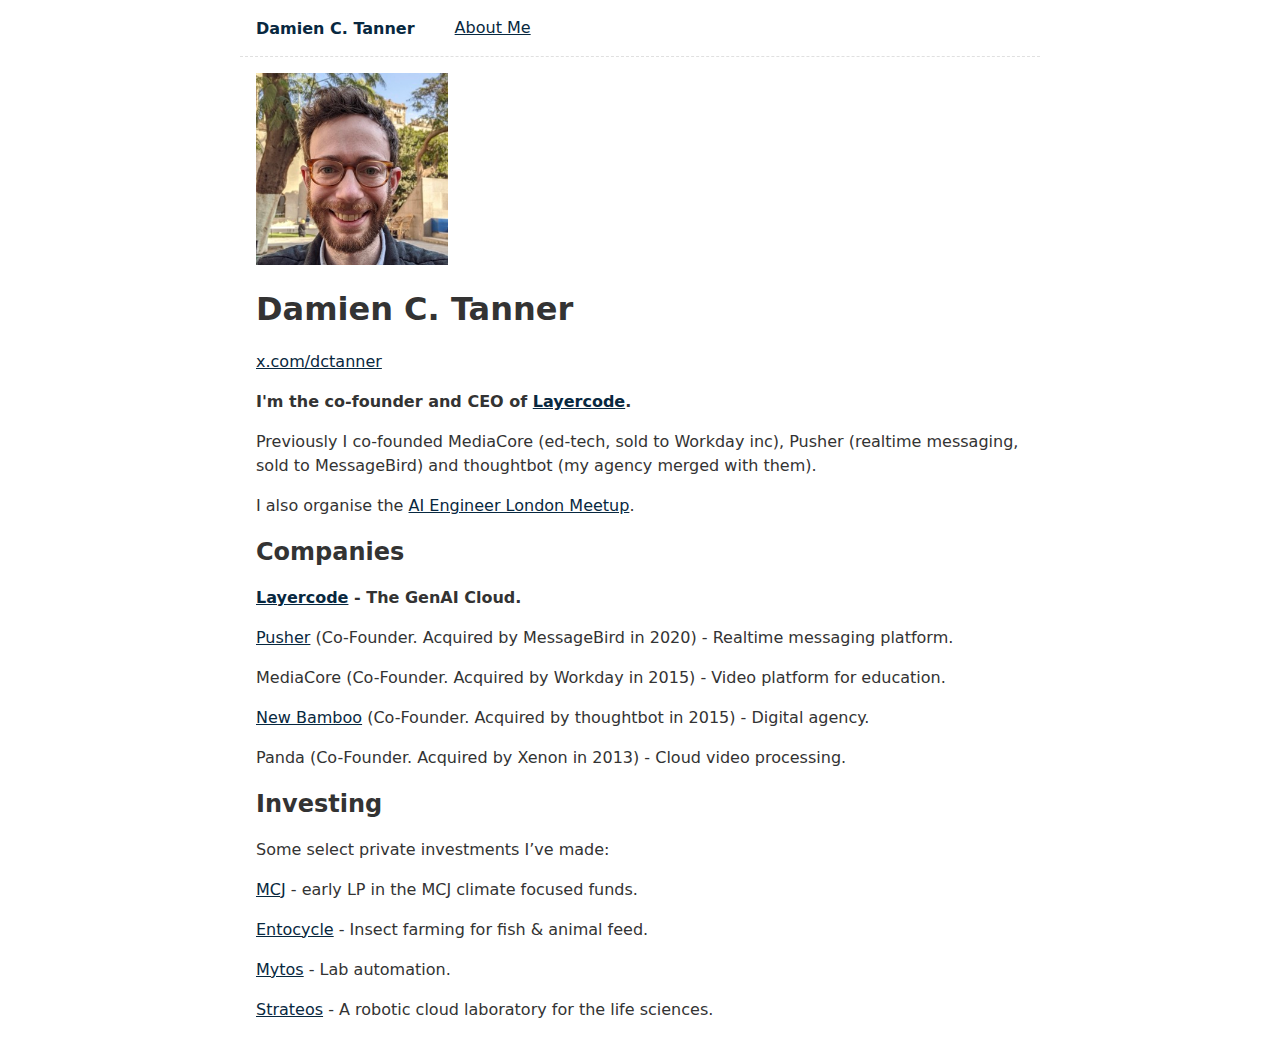
<file: index.html>
<!doctype html>
<html lang="en">
	<head>
		<meta charset="utf-8">
		<meta name="viewport" content="width=device-width, initial-scale=1.0">
		<title>Damien C. Tanner</title>
		<meta name="description" content="Notes from a journey of compounding curiosity.">
		<link rel="alternate" href="/feed/feed.xml" type="application/atom+xml" title="Damien C. Tanner">
		<link rel="alternate" href="/feed/feed.json" type="application/json" title="Damien C. Tanner">
		
		<style>* { box-sizing: border-box; }
/* Defaults */
:root {
	--font-family: -apple-system, system-ui, sans-serif;
	--font-family-monospace: Consolas, Menlo, Monaco, Andale Mono WT, Andale Mono, Lucida Console, Lucida Sans Typewriter, DejaVu Sans Mono, Bitstream Vera Sans Mono, Liberation Mono, Nimbus Mono L, Courier New, Courier, monospace;
}

/* Theme colors */
:root {
	--color-gray-20: #e0e0e0;
	--color-gray-50: #C0C0C0;
	--color-gray-90: #333;

	--background-color: #fff;

	--text-color: var(--color-gray-90);
	--text-color-link: #082840;
	--text-color-link-active: #5f2b48;
	--text-color-link-visited: #17050F;

	--syntax-tab-size: 2;
}

@media (prefers-color-scheme: dark) {
	:root {
		--color-gray-20: #e0e0e0;
		--color-gray-50: #C0C0C0;
		--color-gray-90: #dad8d8;

		/* --text-color is assigned to --color-gray-_ above */
		--text-color-link: #1493fb;
		--text-color-link-active: #6969f7;
		--text-color-link-visited: #a6a6f8;

		--background-color: #15202b;
	}
}


/* Global stylesheet */
* {
	box-sizing: border-box;
}

html,
body {
	padding: 0;
	margin: 0 auto;
	font-family: var(--font-family);
	color: var(--text-color);
	background-color: var(--background-color);
}
html {
	overflow-y: scroll;
}
body {
	max-width: 50em;
}

/* https://www.a11yproject.com/posts/how-to-hide-content/ */
.visually-hidden {
	clip: rect(0 0 0 0);
	clip-path: inset(50%);
	height: 1px;
	overflow: hidden;
	position: absolute;
	white-space: nowrap;
	width: 1px;
}

p:last-child {
	margin-bottom: 0;
}
p {
	line-height: 1.5;
}

li {
	line-height: 1.5;
}

a[href] {
	color: var(--text-color-link);
}
a[href]:visited {
	color: var(--text-color-link-visited);
}
a[href]:hover,
a[href]:active {
	color: var(--text-color-link-active);
}

main {
	padding: 1rem;
}
main :first-child {
	margin-top: 0;
}

header {
	border-bottom: 1px dashed var(--color-gray-20);
}
header:after {
	content: "";
	display: table;
	clear: both;
}

.links-nextprev {
	list-style: none;
	border-top: 1px dashed var(--color-gray-20);
	padding: 1em 0;
}

table {
	margin: 1em 0;
}
table td,
table th {
	padding-right: 1em;
}

pre,
code {
	font-family: var(--font-family-monospace);
}
pre:not([class*="language-"]) {
	margin: .5em 0;
	line-height: 1.375; /* 22px /16 */
	-moz-tab-size: var(--syntax-tab-size);
	-o-tab-size: var(--syntax-tab-size);
	tab-size: var(--syntax-tab-size);
	-webkit-hyphens: none;
	-ms-hyphens: none;
	hyphens: none;
	direction: ltr;
	text-align: left;
	white-space: pre;
	word-spacing: normal;
	word-break: normal;
}
code {
	word-break: break-all;
}

/* Header */
header {
	display: flex;
	gap: 1em .5em;
	flex-wrap: wrap;
	align-items: center;
	padding: 1em;
}
.home-link {
	font-size: 1em; /* 16px /16 */
	font-weight: 700;
	margin-right: 2em;
}
.home-link:link:not(:hover) {
	text-decoration: none;
}

/* Nav */
.nav {
	display: flex;
	padding: 0;
	margin: 0;
	list-style: none;
}
.nav-item {
	display: inline-block;
	margin-right: 1em;
}
.nav-item a[href]:not(:hover) {
	text-decoration: none;
}
.nav a[href][aria-current="page"] {
	text-decoration: underline;
}

/* Posts list */
.postlist {
	list-style: none;
	padding: 0;
	padding-left: 1.5rem;
}
.postlist-item {
	display: flex;
	flex-wrap: wrap;
	align-items: baseline;
	counter-increment: start-from -1;
	margin-bottom: 1em;
}
.postlist-item:before {
	display: inline-block;
	pointer-events: none;
	content: "" counter(start-from, decimal-leading-zero) ". ";
	line-height: 100%;
	text-align: right;
	margin-left: -1.5rem;
}
.postlist-date,
.postlist-item:before {
	font-size: 0.8125em; /* 13px /16 */
	color: var(--color-gray-90);
}
.postlist-date {
	word-spacing: -0.5px;
}
.postlist-link {
	font-size: 1.1875em; /* 19px /16 */
	font-weight: 700;
	flex-basis: calc(100% - 1.5rem);
	padding-left: .25em;
	padding-right: .5em;
	text-underline-position: from-font;
	text-underline-offset: 0;
	text-decoration-thickness: 1px;
}
.postlist-item-active .postlist-link {
	font-weight: bold;
}

/* Tags */
.post-tag {
	display: inline-flex;
	align-items: center;
	justify-content: center;
	text-transform: capitalize;
	font-style: italic;
}
.postlist-item > .post-tag {
	align-self: center;
}

/* Tags list */
.post-metadata {
	display: inline-flex;
	flex-wrap: wrap;
	gap: .5em;
	list-style: none;
	padding: 0;
	margin: 0;
}
.post-metadata time {
	margin-right: 1em;
}

/* Direct Links / Markdown Headers */
.header-anchor {
	text-decoration: none;
	font-style: normal;
	font-size: 1em;
	margin-left: .1em;
}
a[href].header-anchor,
a[href].header-anchor:visited {
	color: transparent;
}
a[href].header-anchor:focus,
a[href].header-anchor:hover {
	text-decoration: underline;
}
a[href].header-anchor:focus,
:hover > a[href].header-anchor {
	color: #aaa;
}

h2 + .header-anchor {
	font-size: 1.5em;
}</style>
	</head>
	<body>
		<a href="#skip" class="visually-hidden">Skip to main content</a>

		<header>
			<a href="/" class="home-link">Damien C. Tanner</a>
			<nav>
				<h2 class="visually-hidden">Top level navigation menu</h2>
				<ul class="nav">
					<li class="nav-item"><a href="/" aria-current="page">About Me</a></li>
				</ul>
			</nav>
		</header>

		<main id="skip">
			<img src="/img/damien-square-small.jpeg" alt="Me" width="25%">
<h1 id="damien-c-tanner" tabindex="-1">Damien C. Tanner <a class="header-anchor" href="#damien-c-tanner">#</a></h1>
<p><a href="https://x.com/dctanner">x.com/dctanner</a></p>
<p><strong>I'm the co-founder and CEO of <a href="https://layercode.com">Layercode</a>.</strong></p>
<p>Previously I co-founded MediaCore (ed-tech, sold to Workday inc), Pusher (realtime messaging, sold to MessageBird) and thoughtbot (my agency merged with them).</p>
<p>I also organise the <a href="https://lu.ma/calendar/cal-npDMhGfssuQj9ZE">AI Engineer London Meetup</a>.</p>
<h2 id="companies" tabindex="-1">Companies <a class="header-anchor" href="#companies">#</a></h2>
<p><strong><a href="https://layercode.com">Layercode</a> - The GenAI Cloud.</strong></p>
<p><a href="http://pusher.com">Pusher</a> (Co-Founder. Acquired by MessageBird in 2020) - Realtime messaging platform.</p>
<p>MediaCore (Co-Founder. Acquired by Workday in 2015) - Video platform for education.</p>
<p><a href="http://thoughtbot.com">New Bamboo</a> (Co-Founder. Acquired by thoughtbot in 2015) - Digital agency.</p>
<p>Panda (Co-Founder. Acquired by Xenon in 2013) - Cloud video processing.</p>
<h2 id="investing" tabindex="-1">Investing <a class="header-anchor" href="#investing">#</a></h2>
<p>Some select private investments I’ve made:</p>
<p><a href="https://mcj.vc/">MCJ</a> - early LP in the MCJ climate focused funds.</p>
<p><a href="https://www.entocycle.com">Entocycle</a> - Insect farming for fish &amp; animal feed.</p>
<p><a href="https://www.mytos.bio">Mytos</a> - Lab automation.</p>
<p><a href="https://strateos.com">Strateos</a> - A robotic cloud laboratory for the life sciences.</p>

		</main>

		<footer></footer>

		<!-- This page `/` was built on 2024-10-18T13:12:21.939Z -->
	</body>
</html>
</file>
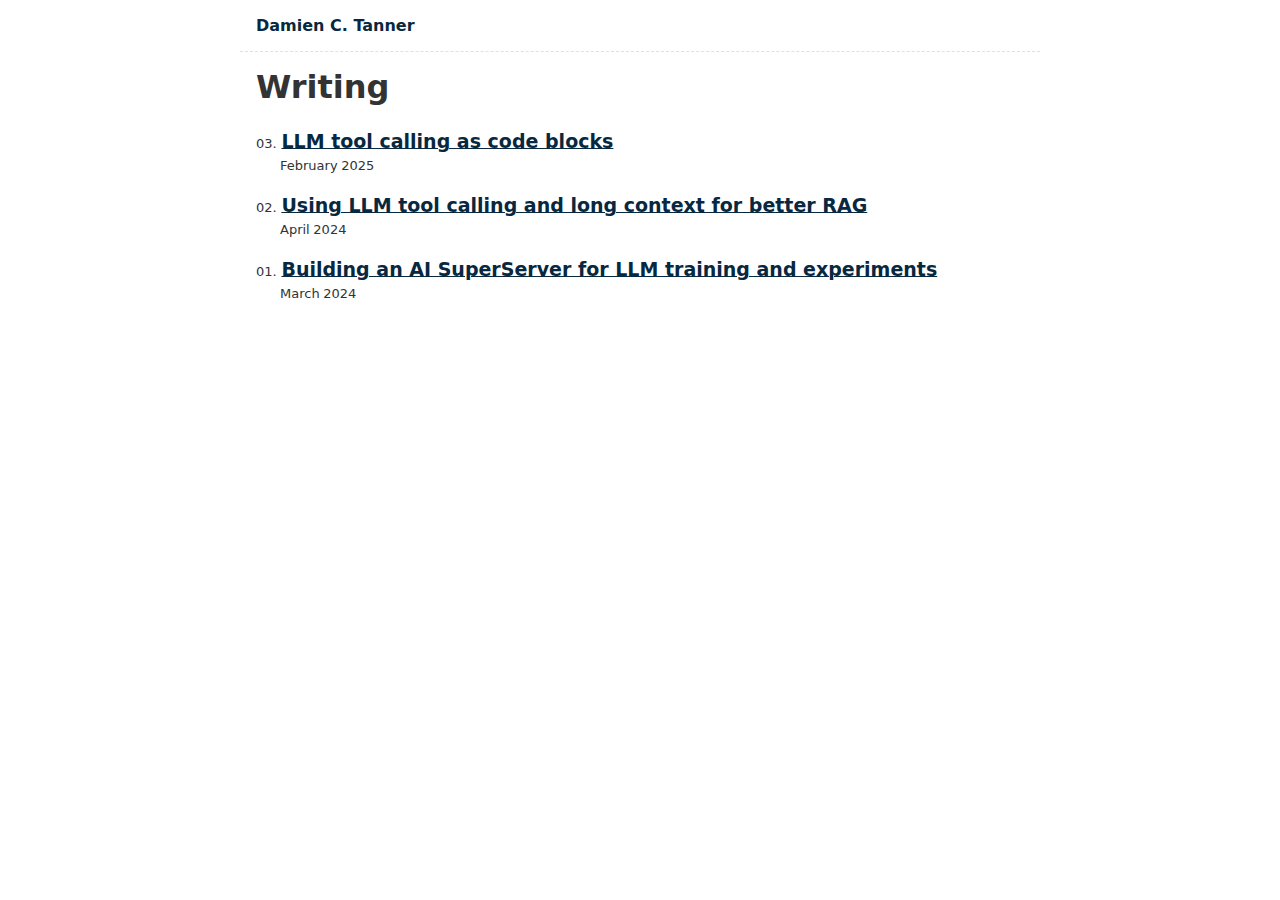
<file: blog/index.html>
<!doctype html>
<html lang="en">
	<head>
		<meta charset="utf-8">
		<meta name="viewport" content="width=device-width, initial-scale=1.0">
		<title>Damien C. Tanner</title>
		<meta name="description" content="Notes from a journey of compounding curiosity.">
		<link rel="alternate" href="/feed/feed.xml" type="application/atom+xml" title="Damien C. Tanner">
		<link rel="alternate" href="/feed/feed.json" type="application/json" title="Damien C. Tanner">
		
		<style>.postlist { counter-reset: start-from 4 }
* { box-sizing: border-box; }
/* Defaults */
:root {
	--font-family: -apple-system, system-ui, sans-serif;
	--font-family-monospace: Consolas, Menlo, Monaco, Andale Mono WT, Andale Mono, Lucida Console, Lucida Sans Typewriter, DejaVu Sans Mono, Bitstream Vera Sans Mono, Liberation Mono, Nimbus Mono L, Courier New, Courier, monospace;
}

/* Theme colors */
:root {
	--color-gray-20: #e0e0e0;
	--color-gray-50: #C0C0C0;
	--color-gray-90: #333;

	--background-color: #fff;

	--text-color: var(--color-gray-90);
	--text-color-link: #082840;
	--text-color-link-active: #5f2b48;
	--text-color-link-visited: #17050F;

	--syntax-tab-size: 2;
}

@media (prefers-color-scheme: dark) {
	:root {
		--color-gray-20: #e0e0e0;
		--color-gray-50: #C0C0C0;
		--color-gray-90: #dad8d8;

		/* --text-color is assigned to --color-gray-_ above */
		--text-color-link: #1493fb;
		--text-color-link-active: #6969f7;
		--text-color-link-visited: #a6a6f8;

		--background-color: #15202b;
	}
}


/* Global stylesheet */
* {
	box-sizing: border-box;
}

html,
body {
	padding: 0;
	margin: 0 auto;
	font-family: var(--font-family);
	color: var(--text-color);
	background-color: var(--background-color);
}
html {
	overflow-y: scroll;
}
body {
	max-width: 50em;
}

/* https://www.a11yproject.com/posts/how-to-hide-content/ */
.visually-hidden {
	clip: rect(0 0 0 0);
	clip-path: inset(50%);
	height: 1px;
	overflow: hidden;
	position: absolute;
	white-space: nowrap;
	width: 1px;
}

p:last-child {
	margin-bottom: 0;
}
p {
	line-height: 1.5;
}

li {
	line-height: 1.5;
}

a[href] {
	color: var(--text-color-link);
}
a[href]:visited {
	color: var(--text-color-link-visited);
}
a[href]:hover,
a[href]:active {
	color: var(--text-color-link-active);
}

main {
	padding: 1rem;
}
main :first-child {
	margin-top: 0;
}

header {
	border-bottom: 1px dashed var(--color-gray-20);
}
header:after {
	content: "";
	display: table;
	clear: both;
}

.links-nextprev {
	list-style: none;
	border-top: 1px dashed var(--color-gray-20);
	padding: 1em 0;
}

table {
	margin: 1em 0;
}
table td,
table th {
	padding-right: 1em;
}

pre,
code {
	font-family: var(--font-family-monospace);
}
pre:not([class*="language-"]) {
	margin: .5em 0;
	line-height: 1.375; /* 22px /16 */
	-moz-tab-size: var(--syntax-tab-size);
	-o-tab-size: var(--syntax-tab-size);
	tab-size: var(--syntax-tab-size);
	-webkit-hyphens: none;
	-ms-hyphens: none;
	hyphens: none;
	direction: ltr;
	text-align: left;
	white-space: pre;
	word-spacing: normal;
	word-break: normal;
}
code {
	word-break: break-all;
}

/* Header */
header {
	display: flex;
	gap: 1em .5em;
	flex-wrap: wrap;
	align-items: center;
	padding: 1em;
}
.home-link {
	font-size: 1em; /* 16px /16 */
	font-weight: 700;
	margin-right: 2em;
}
.home-link:link:not(:hover) {
	text-decoration: none;
}

/* Nav */
.nav {
	display: flex;
	padding: 0;
	margin: 0;
	list-style: none;
}
.nav-item {
	display: inline-block;
	margin-right: 1em;
}
.nav-item a[href]:not(:hover) {
	text-decoration: none;
}
.nav a[href][aria-current="page"] {
	text-decoration: underline;
}

/* Posts list */
.postlist {
	list-style: none;
	padding: 0;
	padding-left: 1.5rem;
}
.postlist-item {
	display: flex;
	flex-wrap: wrap;
	align-items: baseline;
	counter-increment: start-from -1;
	margin-bottom: 1em;
}
.postlist-item:before {
	display: inline-block;
	pointer-events: none;
	content: "" counter(start-from, decimal-leading-zero) ". ";
	line-height: 100%;
	text-align: right;
	margin-left: -1.5rem;
}
.postlist-date,
.postlist-item:before {
	font-size: 0.8125em; /* 13px /16 */
	color: var(--color-gray-90);
}
.postlist-date {
	word-spacing: -0.5px;
}
.postlist-link {
	font-size: 1.1875em; /* 19px /16 */
	font-weight: 700;
	flex-basis: calc(100% - 1.5rem);
	padding-left: .25em;
	padding-right: .5em;
	text-underline-position: from-font;
	text-underline-offset: 0;
	text-decoration-thickness: 1px;
}
.postlist-item-active .postlist-link {
	font-weight: bold;
}

/* Tags */
.post-tag {
	display: inline-flex;
	align-items: center;
	justify-content: center;
	text-transform: capitalize;
	font-style: italic;
}
.postlist-item > .post-tag {
	align-self: center;
}

/* Tags list */
.post-metadata {
	display: inline-flex;
	flex-wrap: wrap;
	gap: .5em;
	list-style: none;
	padding: 0;
	margin: 0;
}
.post-metadata time {
	margin-right: 1em;
}

/* Direct Links / Markdown Headers */
.header-anchor {
	text-decoration: none;
	font-style: normal;
	font-size: 1em;
	margin-left: .1em;
}
a[href].header-anchor,
a[href].header-anchor:visited {
	color: transparent;
}
a[href].header-anchor:focus,
a[href].header-anchor:hover {
	text-decoration: underline;
}
a[href].header-anchor:focus,
:hover > a[href].header-anchor {
	color: #aaa;
}

h2 + .header-anchor {
	font-size: 1.5em;
}</style>
	</head>
	<body>
		<a href="#skip" class="visually-hidden">Skip to main content</a>

		<header>
			<a href="/" class="home-link">Damien C. Tanner</a>
			<nav>
				<h2 class="visually-hidden">Top level navigation menu</h2>
				<ul class="nav">
				</ul>
			</nav>
		</header>

		<main id="skip">
			
<h1>Writing</h1>


<ol reversed class="postlist">

	<li class="postlist-item">
		<a href="/blog/tools-as-code/" class="postlist-link">LLM tool calling as code blocks</a>
		<time class="postlist-date" datetime="2025-02-11">February 2025</time>
	</li>

	<li class="postlist-item">
		<a href="/blog/your-rag-may-not-need-a-vector-store/" class="postlist-link">Using LLM tool calling and long context for better RAG</a>
		<time class="postlist-date" datetime="2024-04-25">April 2024</time>
	</li>

	<li class="postlist-item">
		<a href="/blog/building-an-ai-superserver/" class="postlist-link">Building an AI SuperServer for LLM training and experiments</a>
		<time class="postlist-date" datetime="2024-03-14">March 2024</time>
	</li>

</ol>


		</main>

		<footer></footer>

		<!-- This page `/blog/` was built on 2025-02-11T14:19:11.625Z -->
	</body>
</html>
</file>
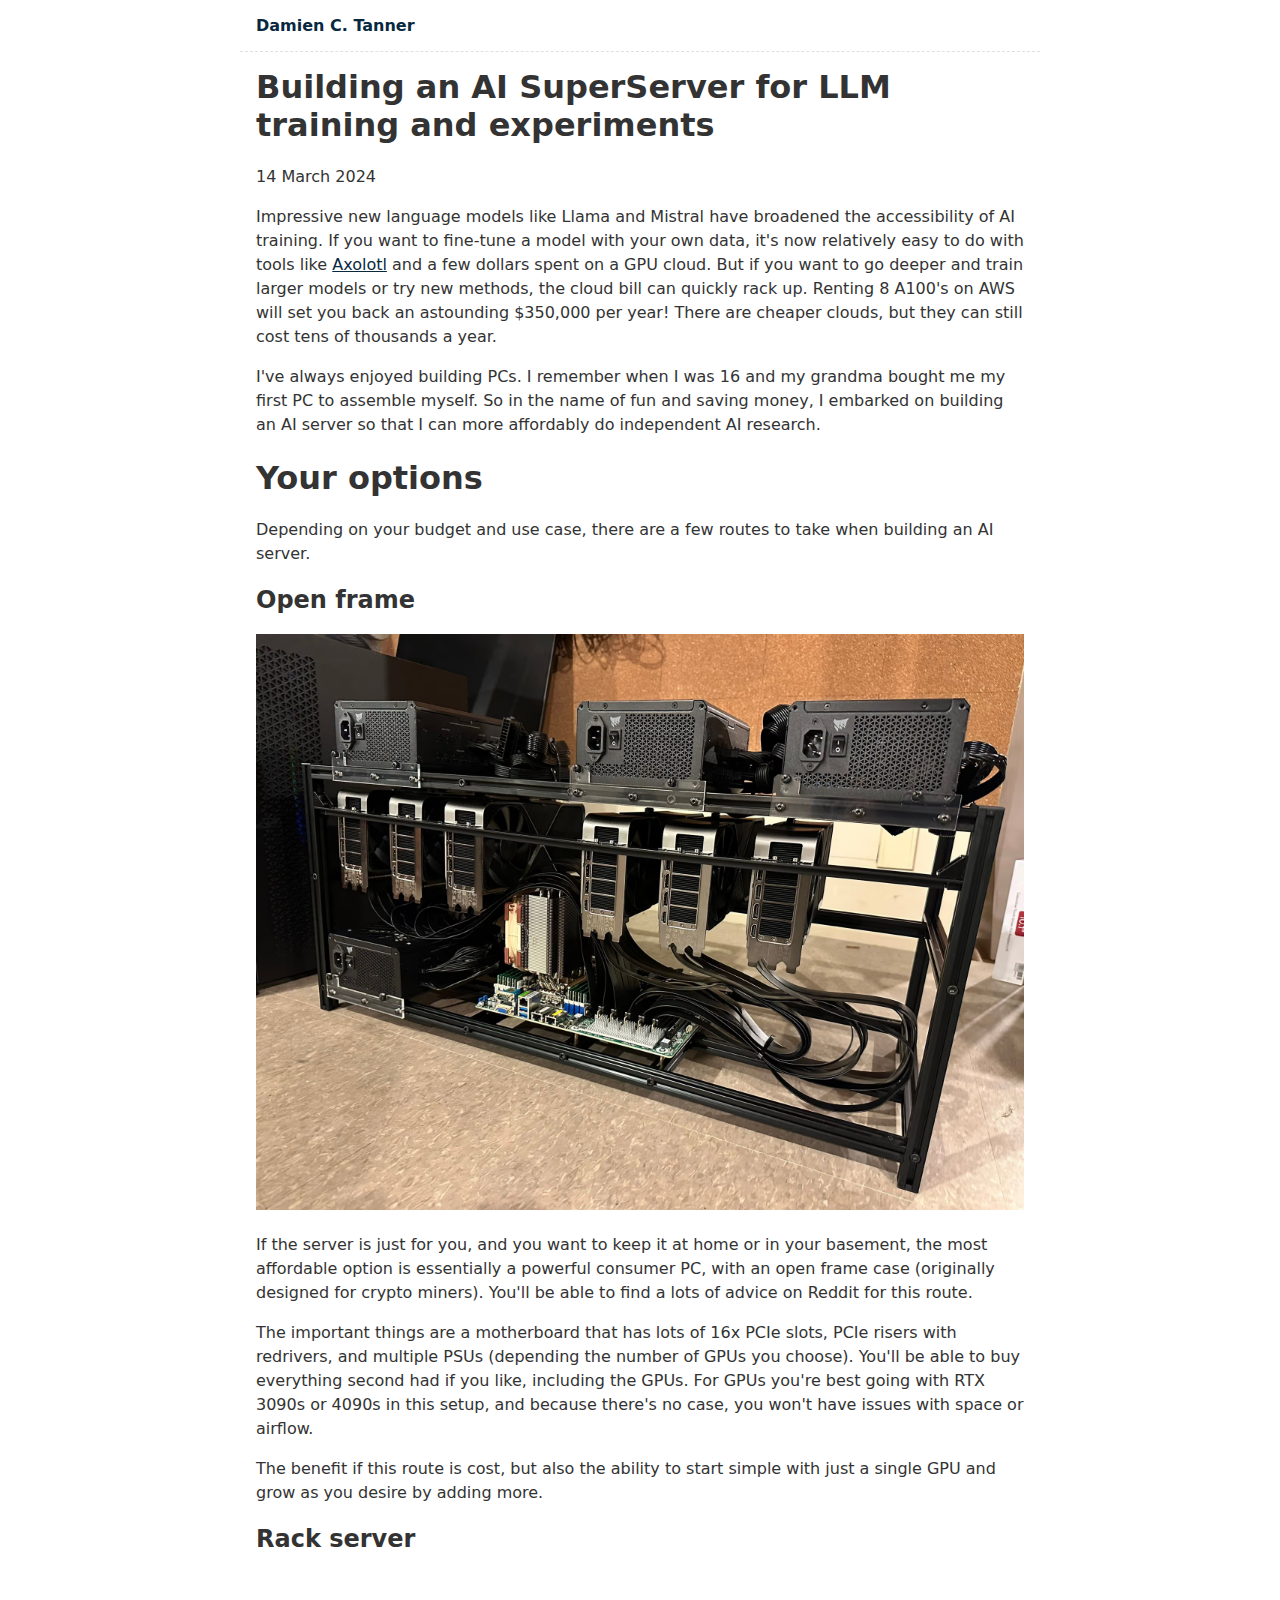
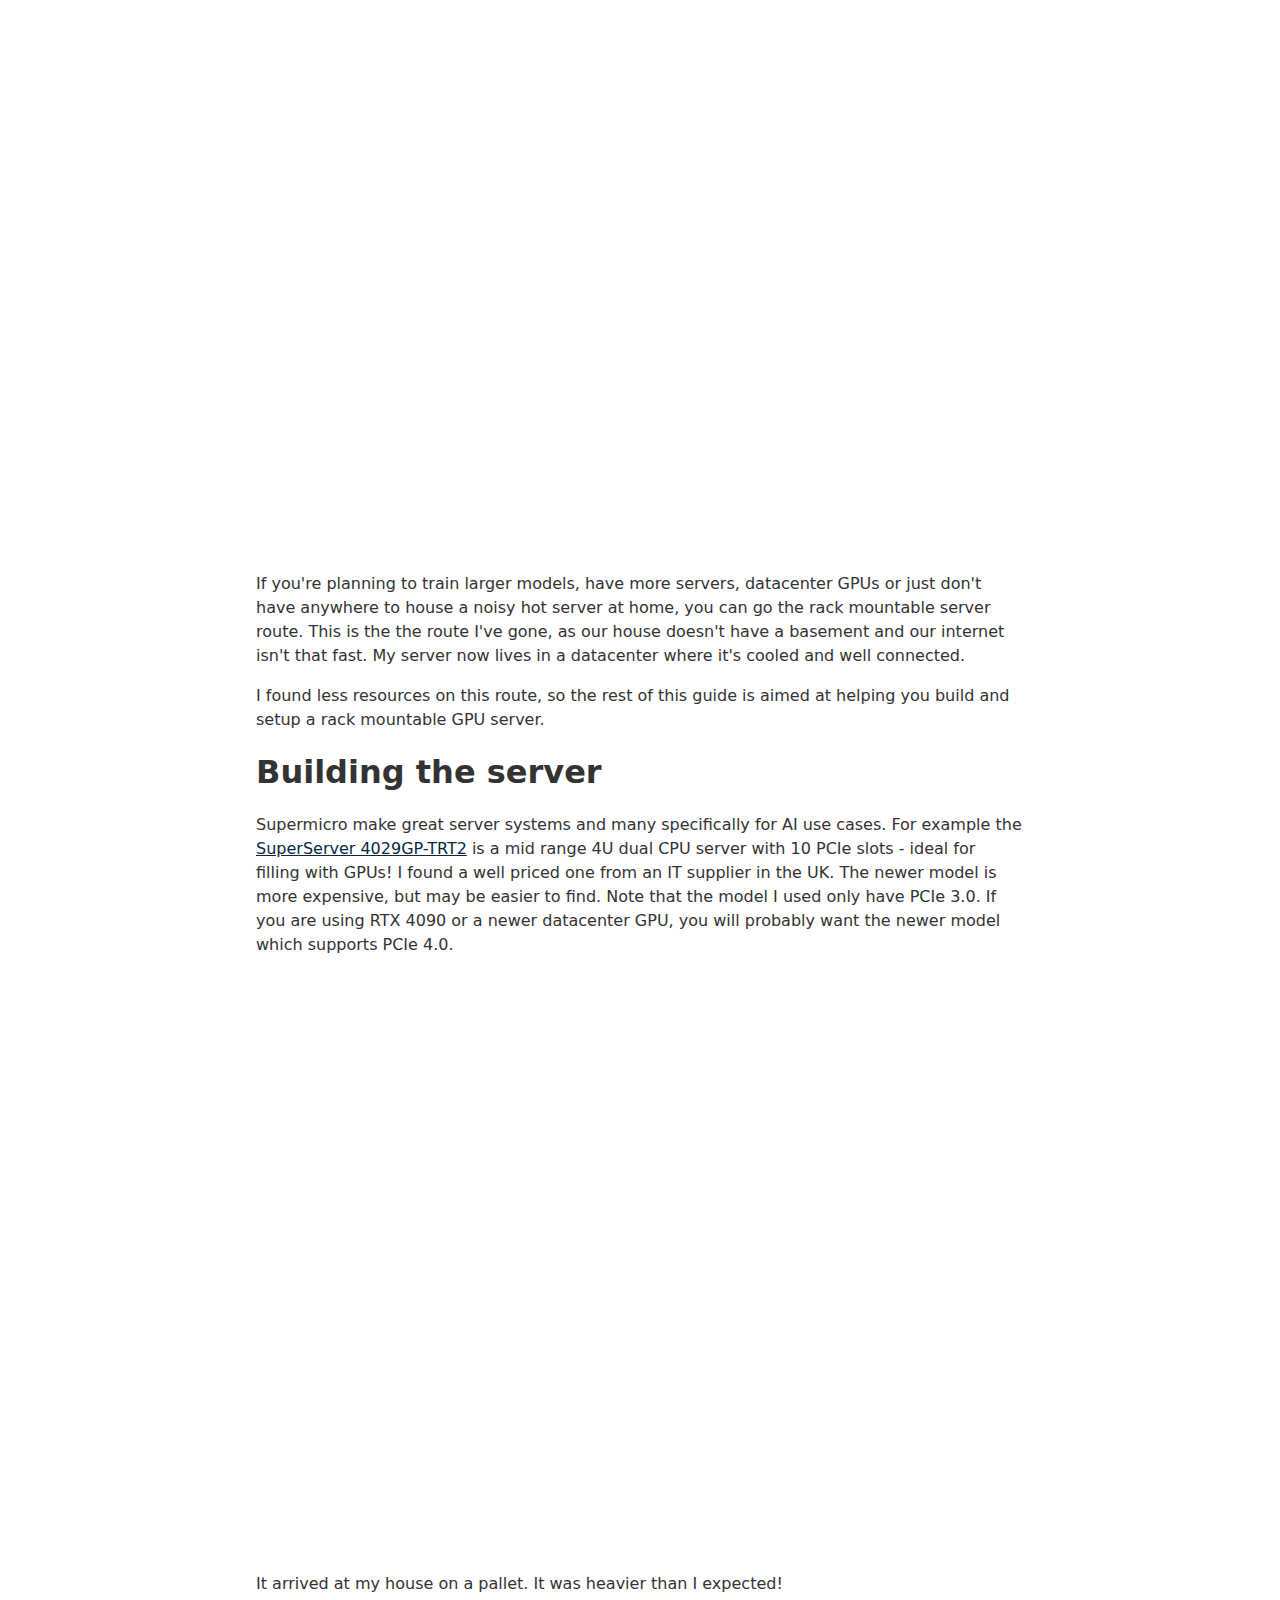
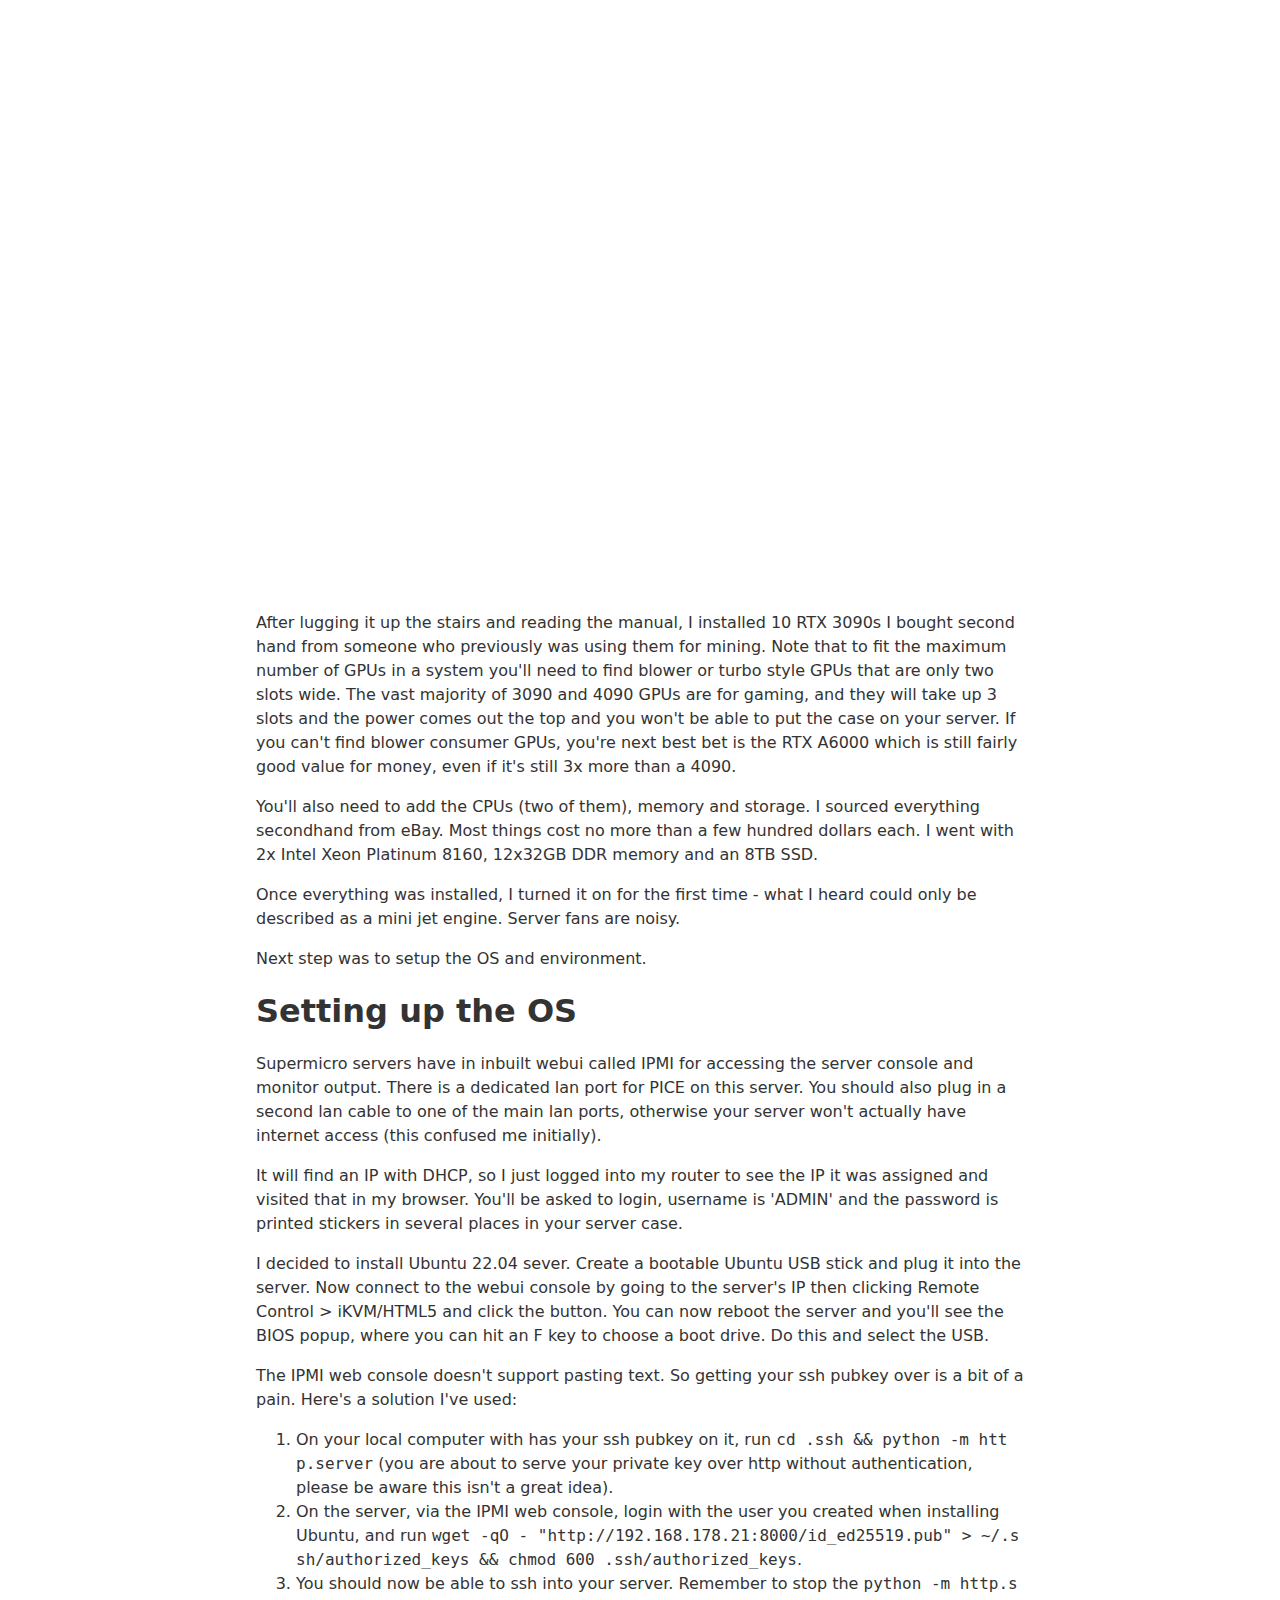
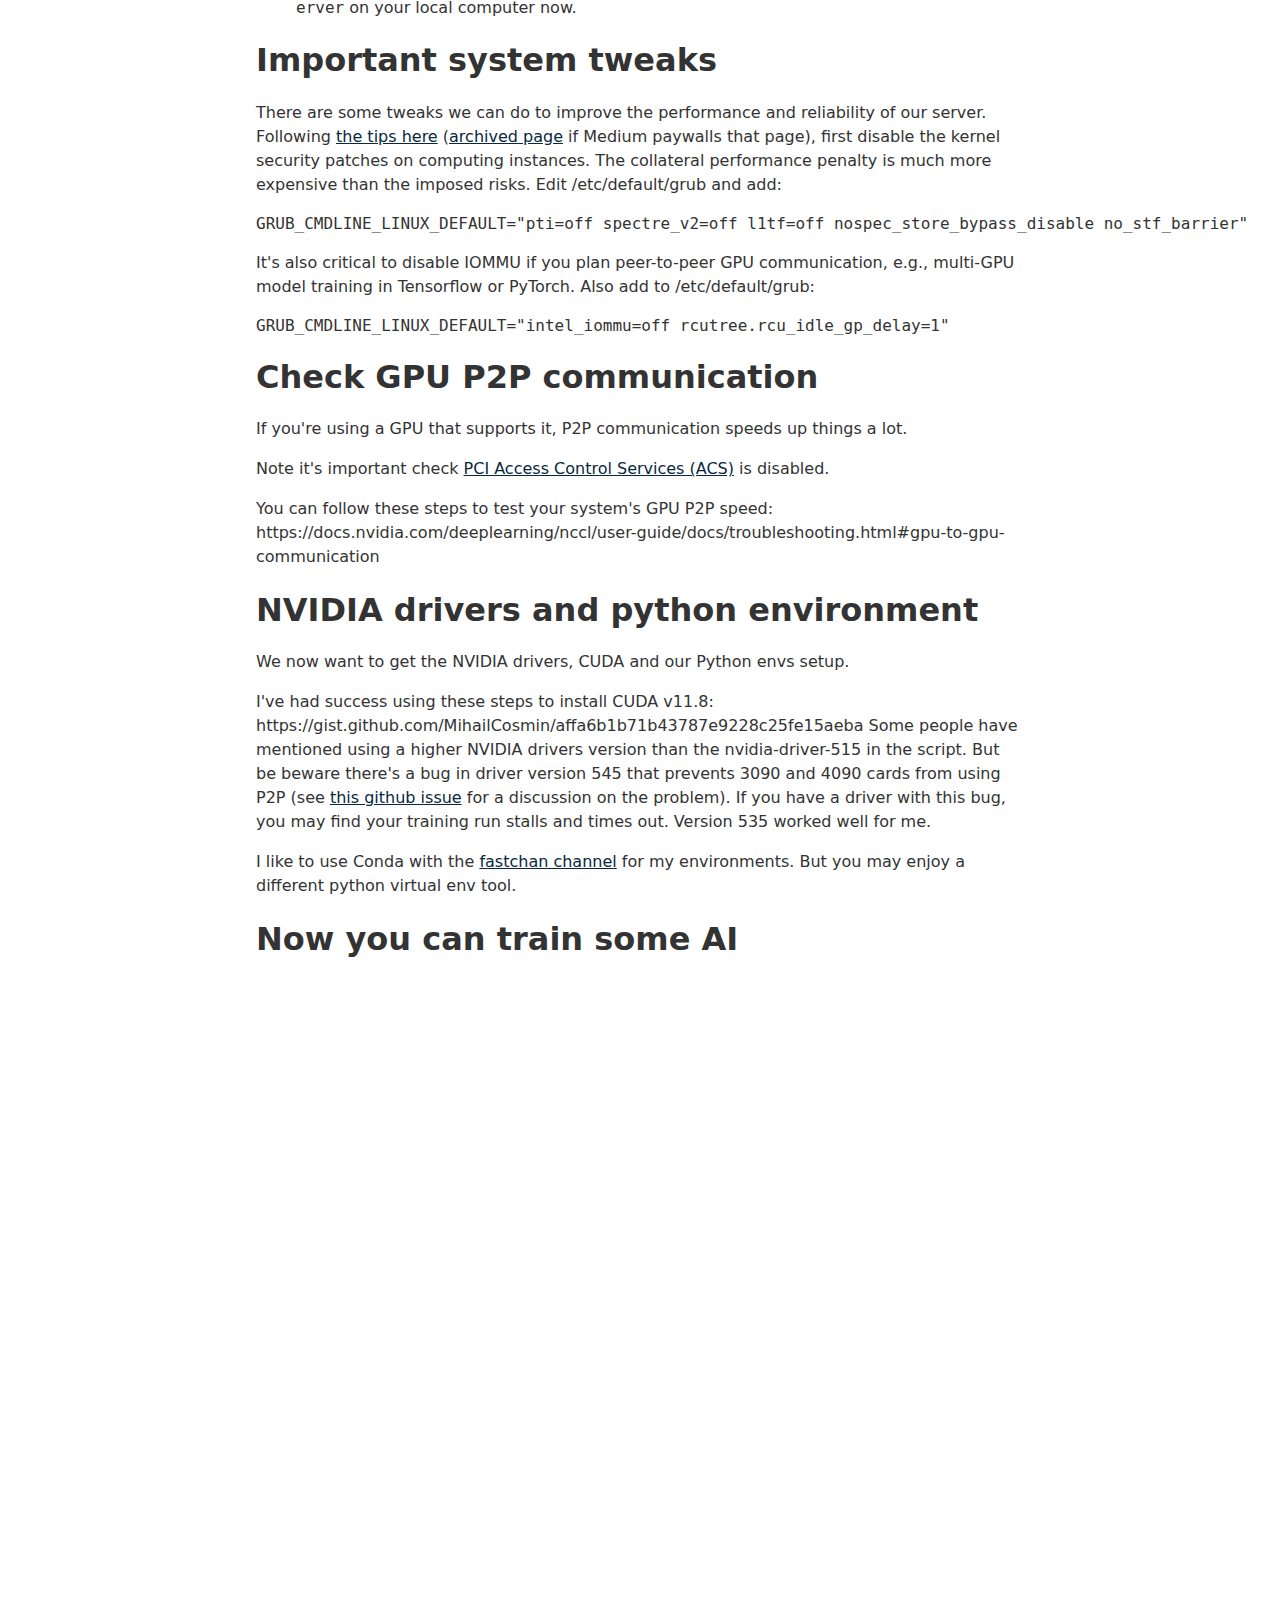
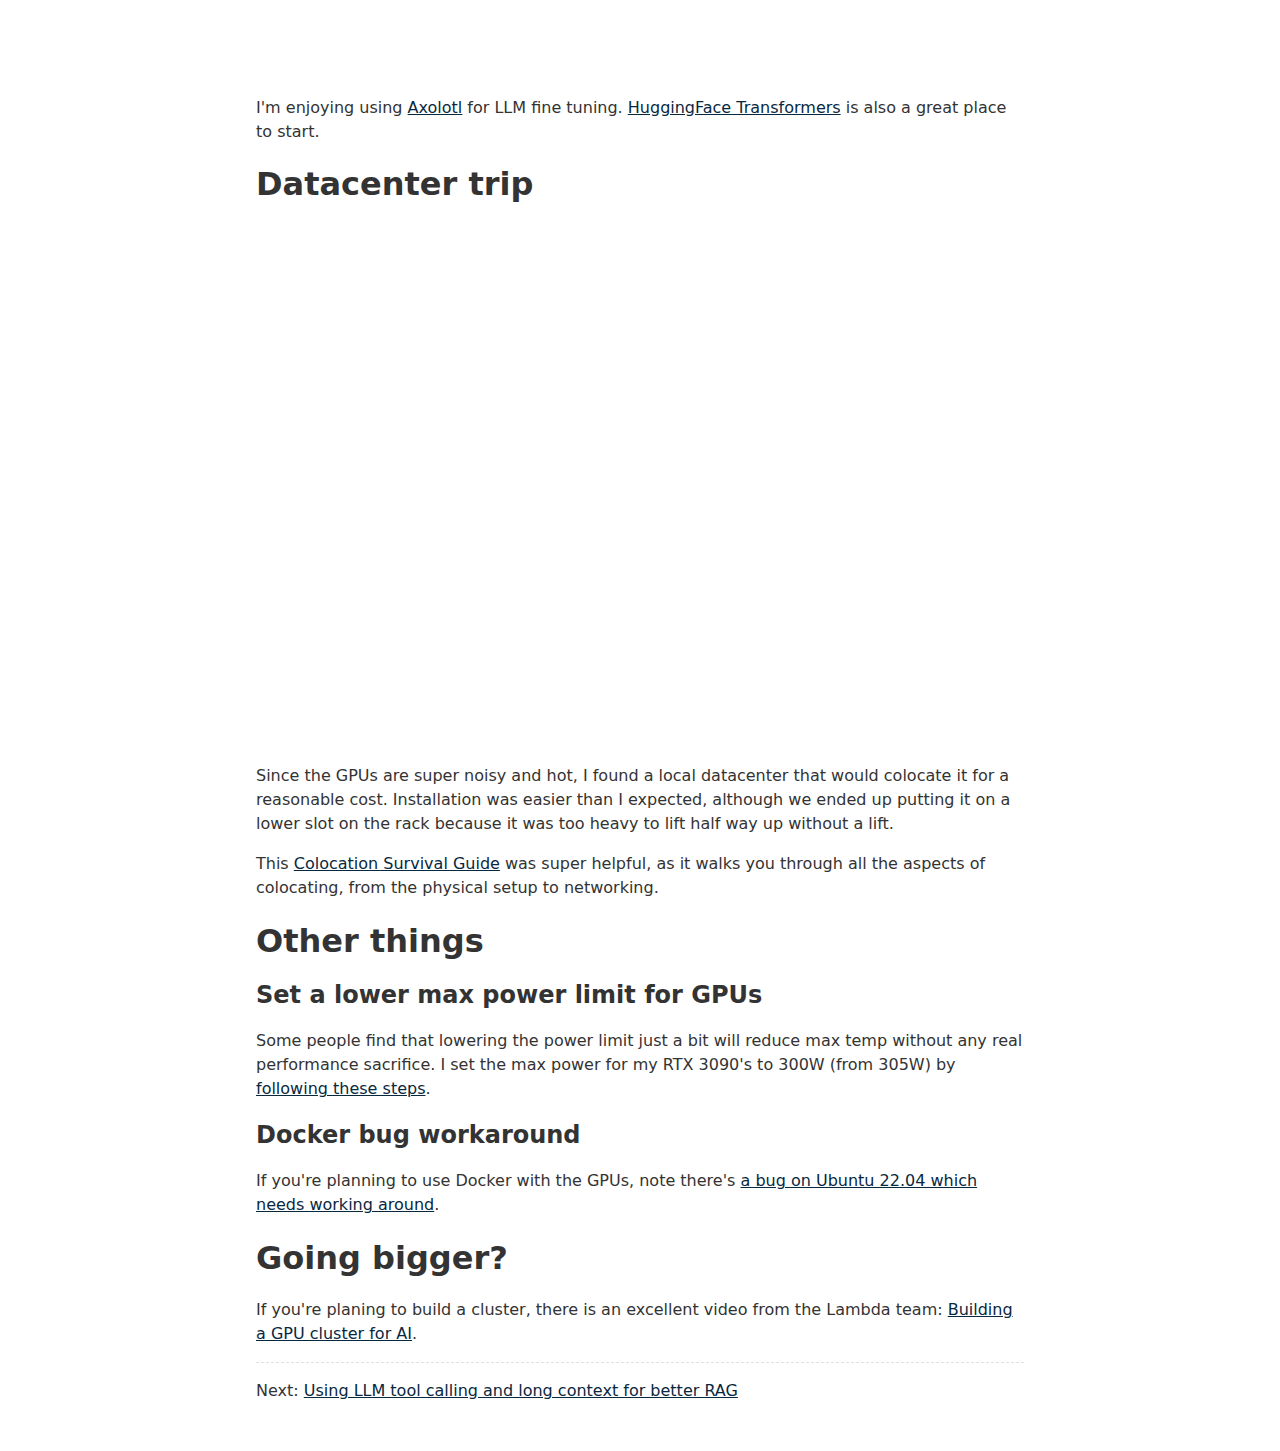
<file: blog/building-an-ai-superserver/index.html>
<!doctype html>
<html lang="en">
	<head>
		<meta charset="utf-8">
		<meta name="viewport" content="width=device-width, initial-scale=1.0">
		<title>Building an AI SuperServer for LLM training and experiments</title>
		<meta name="description" content="Notes from a journey of compounding curiosity.">
		<link rel="alternate" href="/feed/feed.xml" type="application/atom+xml" title="Damien C. Tanner">
		<link rel="alternate" href="/feed/feed.json" type="application/json" title="Damien C. Tanner">
		
		<style>/**
 * okaidia theme for JavaScript, CSS and HTML
 * Loosely based on Monokai textmate theme by http://www.monokai.nl/
 * @author ocodia
 */

code[class*="language-"],
pre[class*="language-"] {
	color: #f8f8f2;
	background: none;
	text-shadow: 0 1px rgba(0, 0, 0, 0.3);
	font-family: Consolas, Monaco, 'Andale Mono', 'Ubuntu Mono', monospace;
	font-size: 1em;
	text-align: left;
	white-space: pre;
	word-spacing: normal;
	word-break: normal;
	word-wrap: normal;
	line-height: 1.5;

	-moz-tab-size: 4;
	-o-tab-size: 4;
	tab-size: 4;

	-webkit-hyphens: none;
	-moz-hyphens: none;
	-ms-hyphens: none;
	hyphens: none;
}

/* Code blocks */
pre[class*="language-"] {
	padding: 1em;
	margin: .5em 0;
	overflow: auto;
	border-radius: 0.3em;
}

:not(pre) > code[class*="language-"],
pre[class*="language-"] {
	background: #272822;
}

/* Inline code */
:not(pre) > code[class*="language-"] {
	padding: .1em;
	border-radius: .3em;
	white-space: normal;
}

.token.comment,
.token.prolog,
.token.doctype,
.token.cdata {
	color: #8292a2;
}

.token.punctuation {
	color: #f8f8f2;
}

.token.namespace {
	opacity: .7;
}

.token.property,
.token.tag,
.token.constant,
.token.symbol,
.token.deleted {
	color: #f92672;
}

.token.boolean,
.token.number {
	color: #ae81ff;
}

.token.selector,
.token.attr-name,
.token.string,
.token.char,
.token.builtin,
.token.inserted {
	color: #a6e22e;
}

.token.operator,
.token.entity,
.token.url,
.language-css .token.string,
.style .token.string,
.token.variable {
	color: #f8f8f2;
}

.token.atrule,
.token.attr-value,
.token.function,
.token.class-name {
	color: #e6db74;
}

.token.keyword {
	color: #66d9ef;
}

.token.regex,
.token.important {
	color: #fd971f;
}

.token.important,
.token.bold {
	font-weight: bold;
}
.token.italic {
	font-style: italic;
}

.token.entity {
	cursor: help;
}
/*
 * New diff- syntax
 */

pre[class*="language-diff-"] {
	--eleventy-code-padding: 1.25em;
	padding-left: var(--eleventy-code-padding);
	padding-right: var(--eleventy-code-padding);
}
.token.deleted {
	background-color: hsl(0, 51%, 37%);
	color: inherit;
}
.token.inserted {
	background-color: hsl(126, 31%, 39%);
	color: inherit;
}

/* Make the + and - characters unselectable for copy/paste */
.token.prefix.unchanged,
.token.prefix.inserted,
.token.prefix.deleted {
	-webkit-user-select: none;
	user-select: none;
	display: inline-flex;
	align-items: center;
	justify-content: center;
	padding-top: 2px;
	padding-bottom: 2px;
}
.token.prefix.inserted,
.token.prefix.deleted {
	width: var(--eleventy-code-padding);
	background-color: rgba(0,0,0,.2);
}

/* Optional: full-width background color */
.token.inserted:not(.prefix),
.token.deleted:not(.prefix) {
	display: block;
	margin-left: calc(-1 * var(--eleventy-code-padding));
	margin-right: calc(-1 * var(--eleventy-code-padding));
	text-decoration: none; /* override del, ins, mark defaults */
	color: inherit; /* override del, ins, mark defaults */
}
* { box-sizing: border-box; }
/* Defaults */
:root {
	--font-family: -apple-system, system-ui, sans-serif;
	--font-family-monospace: Consolas, Menlo, Monaco, Andale Mono WT, Andale Mono, Lucida Console, Lucida Sans Typewriter, DejaVu Sans Mono, Bitstream Vera Sans Mono, Liberation Mono, Nimbus Mono L, Courier New, Courier, monospace;
}

/* Theme colors */
:root {
	--color-gray-20: #e0e0e0;
	--color-gray-50: #C0C0C0;
	--color-gray-90: #333;

	--background-color: #fff;

	--text-color: var(--color-gray-90);
	--text-color-link: #082840;
	--text-color-link-active: #5f2b48;
	--text-color-link-visited: #17050F;

	--syntax-tab-size: 2;
}

@media (prefers-color-scheme: dark) {
	:root {
		--color-gray-20: #e0e0e0;
		--color-gray-50: #C0C0C0;
		--color-gray-90: #dad8d8;

		/* --text-color is assigned to --color-gray-_ above */
		--text-color-link: #1493fb;
		--text-color-link-active: #6969f7;
		--text-color-link-visited: #a6a6f8;

		--background-color: #15202b;
	}
}


/* Global stylesheet */
* {
	box-sizing: border-box;
}

html,
body {
	padding: 0;
	margin: 0 auto;
	font-family: var(--font-family);
	color: var(--text-color);
	background-color: var(--background-color);
}
html {
	overflow-y: scroll;
}
body {
	max-width: 50em;
}

/* https://www.a11yproject.com/posts/how-to-hide-content/ */
.visually-hidden {
	clip: rect(0 0 0 0);
	clip-path: inset(50%);
	height: 1px;
	overflow: hidden;
	position: absolute;
	white-space: nowrap;
	width: 1px;
}

p:last-child {
	margin-bottom: 0;
}
p {
	line-height: 1.5;
}

li {
	line-height: 1.5;
}

a[href] {
	color: var(--text-color-link);
}
a[href]:visited {
	color: var(--text-color-link-visited);
}
a[href]:hover,
a[href]:active {
	color: var(--text-color-link-active);
}

main {
	padding: 1rem;
}
main :first-child {
	margin-top: 0;
}

header {
	border-bottom: 1px dashed var(--color-gray-20);
}
header:after {
	content: "";
	display: table;
	clear: both;
}

.links-nextprev {
	list-style: none;
	border-top: 1px dashed var(--color-gray-20);
	padding: 1em 0;
}

table {
	margin: 1em 0;
}
table td,
table th {
	padding-right: 1em;
}

pre,
code {
	font-family: var(--font-family-monospace);
}
pre:not([class*="language-"]) {
	margin: .5em 0;
	line-height: 1.375; /* 22px /16 */
	-moz-tab-size: var(--syntax-tab-size);
	-o-tab-size: var(--syntax-tab-size);
	tab-size: var(--syntax-tab-size);
	-webkit-hyphens: none;
	-ms-hyphens: none;
	hyphens: none;
	direction: ltr;
	text-align: left;
	white-space: pre;
	word-spacing: normal;
	word-break: normal;
}
code {
	word-break: break-all;
}

/* Header */
header {
	display: flex;
	gap: 1em .5em;
	flex-wrap: wrap;
	align-items: center;
	padding: 1em;
}
.home-link {
	font-size: 1em; /* 16px /16 */
	font-weight: 700;
	margin-right: 2em;
}
.home-link:link:not(:hover) {
	text-decoration: none;
}

/* Nav */
.nav {
	display: flex;
	padding: 0;
	margin: 0;
	list-style: none;
}
.nav-item {
	display: inline-block;
	margin-right: 1em;
}
.nav-item a[href]:not(:hover) {
	text-decoration: none;
}
.nav a[href][aria-current="page"] {
	text-decoration: underline;
}

/* Posts list */
.postlist {
	list-style: none;
	padding: 0;
	padding-left: 1.5rem;
}
.postlist-item {
	display: flex;
	flex-wrap: wrap;
	align-items: baseline;
	counter-increment: start-from -1;
	margin-bottom: 1em;
}
.postlist-item:before {
	display: inline-block;
	pointer-events: none;
	content: "" counter(start-from, decimal-leading-zero) ". ";
	line-height: 100%;
	text-align: right;
	margin-left: -1.5rem;
}
.postlist-date,
.postlist-item:before {
	font-size: 0.8125em; /* 13px /16 */
	color: var(--color-gray-90);
}
.postlist-date {
	word-spacing: -0.5px;
}
.postlist-link {
	font-size: 1.1875em; /* 19px /16 */
	font-weight: 700;
	flex-basis: calc(100% - 1.5rem);
	padding-left: .25em;
	padding-right: .5em;
	text-underline-position: from-font;
	text-underline-offset: 0;
	text-decoration-thickness: 1px;
}
.postlist-item-active .postlist-link {
	font-weight: bold;
}

/* Tags */
.post-tag {
	display: inline-flex;
	align-items: center;
	justify-content: center;
	text-transform: capitalize;
	font-style: italic;
}
.postlist-item > .post-tag {
	align-self: center;
}

/* Tags list */
.post-metadata {
	display: inline-flex;
	flex-wrap: wrap;
	gap: .5em;
	list-style: none;
	padding: 0;
	margin: 0;
}
.post-metadata time {
	margin-right: 1em;
}

/* Direct Links / Markdown Headers */
.header-anchor {
	text-decoration: none;
	font-style: normal;
	font-size: 1em;
	margin-left: .1em;
}
a[href].header-anchor,
a[href].header-anchor:visited {
	color: transparent;
}
a[href].header-anchor:focus,
a[href].header-anchor:hover {
	text-decoration: underline;
}
a[href].header-anchor:focus,
:hover > a[href].header-anchor {
	color: #aaa;
}

h2 + .header-anchor {
	font-size: 1.5em;
}</style>
	</head>
	<body>
		<a href="#skip" class="visually-hidden">Skip to main content</a>

		<header>
			<a href="/" class="home-link">Damien C. Tanner</a>
			<nav>
				<h2 class="visually-hidden">Top level navigation menu</h2>
				<ul class="nav">
				</ul>
			</nav>
		</header>

		<main id="skip">
			
<h1>Building an AI SuperServer for LLM training and experiments</h1>

<ul class="post-metadata">
	<li><time datetime="2024-03-14">14 March 2024</time></li>
</ul>

<p>Impressive new language models like Llama and Mistral have broadened the accessibility of AI training. If you want to fine-tune a model with your own data, it's now relatively easy to do with tools like <a href="https://github.com/OpenAccess-AI-Collective/axolotl">Axolotl</a> and a few dollars spent on a GPU cloud. But if you want to go deeper and train larger models or try new methods, the cloud bill can quickly rack up. Renting 8 A100's on AWS will set you back an astounding $350,000 per year! There are cheaper clouds, but they can still cost tens of thousands a year.</p>
<p>I've always enjoyed building PCs. I remember when I was 16 and my grandma bought me my first PC to assemble myself. So in the name of fun and saving money, I embarked on building an AI server so that I can more affordably do independent AI research.</p>
<h1 id="your-options" tabindex="-1">Your options <a class="header-anchor" href="#your-options">#</a></h1>
<p>Depending on your budget and use case, there are a few routes to take when building an AI server.</p>
<h2 id="open-frame" tabindex="-1">Open frame <a class="header-anchor" href="#open-frame">#</a></h2>
<p><picture><source type="image/avif" srcset="/img/l6X6xCxgFa-2048.avif 2048w"><source type="image/webp" srcset="/img/l6X6xCxgFa-2048.webp 2048w"><img alt="Miner style" loading="lazy" decoding="async" style="width: 100%; height: auto;" src="/img/l6X6xCxgFa-2048.jpeg" width="2048" height="1536"></picture></p>
<p>If the server is just for you, and you want to keep it at home or in your basement, the most affordable option is essentially a powerful consumer PC, with an open frame case (originally designed for crypto miners). You'll be able to find a lots of advice on Reddit for this route.</p>
<p>The important things are a motherboard that has lots of 16x PCIe slots, PCIe risers with redrivers, and multiple PSUs (depending the number of GPUs you choose). You'll be able to buy everything second had if you like, including the GPUs. For GPUs you're best going with RTX 3090s or 4090s in this setup, and because there's no case, you won't have issues with space or airflow.</p>
<p>The benefit if this route is cost, but also the ability to start simple with just a single GPU and grow as you desire by adding more.</p>
<h2 id="rack-server" tabindex="-1">Rack server <a class="header-anchor" href="#rack-server">#</a></h2>
<p><picture><source type="image/avif" srcset="/img/U4DUeJHjp3-1280.avif 1280w"><source type="image/webp" srcset="/img/U4DUeJHjp3-1280.webp 1280w"><img alt="Server style" loading="lazy" decoding="async" style="width: 100%; height: auto;" src="/img/U4DUeJHjp3-1280.jpeg" width="1280" height="960"></picture></p>
<p>If you're planning to train larger models, have more servers, datacenter GPUs or just don't have anywhere to house a noisy hot server at home, you can go the rack mountable server route. This is the the route I've gone, as our house doesn't have a basement and our internet isn't that fast. My server now lives in a datacenter where it's cooled and well connected.</p>
<p>I found less resources on this route, so the rest of this guide is aimed at helping you build and setup a rack mountable GPU server.</p>
<h1 id="building-the-server" tabindex="-1">Building the server <a class="header-anchor" href="#building-the-server">#</a></h1>
<p>Supermicro make great server systems and many specifically for AI use cases. For example the <a href="https://www.supermicro.com/en/products/system/4u/4029/sys-4029gp-trt2.cfm">SuperServer 4029GP-TRT2</a> is a mid range 4U dual CPU server with 10 PCIe slots - ideal for filling with GPUs! I found a well priced one from an IT supplier in the UK. The newer model is more expensive, but may be easier to find. Note that the model I used only have PCIe 3.0. If you are using RTX 4090 or a newer datacenter GPU, you will probably want the newer model which supports PCIe 4.0.</p>
<p><picture><source type="image/avif" srcset="/img/rKkyq27rxN-960.avif 960w"><img alt="SuperServer 4029GP-TRT2" loading="lazy" decoding="async" style="width: 100%; height: auto;" src="/img/rKkyq27rxN-960.webp" width="960" height="720"></picture></p>
<p>It arrived at my house on a pallet. It was heavier than I expected!</p>
<p><picture><source type="image/avif" srcset="/img/x5qFkxTOGi-1280.avif 1280w"><source type="image/webp" srcset="/img/x5qFkxTOGi-1280.webp 1280w"><img alt="The pallet" loading="lazy" decoding="async" style="width: 100%; height: auto;" src="/img/x5qFkxTOGi-1280.jpeg" width="1280" height="960"></picture></p>
<p>After lugging it up the stairs and reading the manual, I installed 10 RTX 3090s I bought second hand from someone who previously was using them for mining. Note that to fit the maximum number of GPUs in a system you'll need to find blower or turbo style GPUs that are only two slots wide. The vast majority of 3090 and 4090 GPUs are for gaming, and they will take up 3 slots and the power comes out the top and you won't be able to put the case on your server. If you can't find blower consumer GPUs, you're next best bet is the RTX A6000 which is still fairly good value for money, even if it's still 3x more than a 4090.</p>
<p>You'll also need to add the CPUs (two of them), memory and storage. I sourced everything secondhand from eBay. Most things cost no more than a few hundred dollars each. I went with 2x Intel Xeon Platinum 8160, 12x32GB DDR memory and an 8TB SSD.</p>
<p>Once everything was installed, I turned it on for the first time - what I heard could only be described as a mini jet engine. Server fans are noisy.</p>
<p>Next step was to setup the OS and environment.</p>
<h1 id="setting-up-the-os" tabindex="-1">Setting up the OS <a class="header-anchor" href="#setting-up-the-os">#</a></h1>
<p>Supermicro servers have in inbuilt webui called IPMI for accessing the server console and monitor output. There is a dedicated lan port for PICE on this server. You should also plug in a second lan cable to one of the main lan ports, otherwise your server won't actually have internet access (this confused me initially).</p>
<p>It will find an IP with DHCP, so I just logged into my router to see the IP it was assigned and visited that in my browser. You'll be asked to login, username is 'ADMIN' and the password is printed stickers in several places in your server case.</p>
<p>I decided to install Ubuntu 22.04 sever. Create a bootable Ubuntu USB stick and plug it into the server. Now connect to the webui console by going to the server's IP then clicking Remote Control &gt; iKVM/HTML5 and click the button. You can now reboot the server and you'll see the BIOS popup, where you can hit an F key to choose a boot drive. Do this and select the USB.</p>
<p>The IPMI web console doesn't support pasting text. So getting your ssh pubkey over is a bit of a pain. Here's a solution I've used:</p>
<ol>
<li>On your local computer with has your ssh pubkey on it, run <code>cd .ssh &amp;&amp; python -m http.server</code> (you are about to serve your private key over http without authentication, please be aware this isn't a great idea).</li>
<li>On the server, via the IPMI web console, login with the user you created when installing Ubuntu, and run <code>wget -qO - &quot;http://192.168.178.21:8000/id_ed25519.pub&quot; &gt; ~/.ssh/authorized_keys &amp;&amp; chmod 600 .ssh/authorized_keys</code>.</li>
<li>You should now be able to ssh into your server. Remember to stop the <code>python -m http.server</code> on your local computer now.</li>
</ol>
<h1 id="important-system-tweaks" tabindex="-1">Important system tweaks <a class="header-anchor" href="#important-system-tweaks">#</a></h1>
<p>There are some tweaks we can do to improve the performance and reliability of our server. Following <a href="https://towardsdatascience.com/deploying-kubeflow-to-a-bare-metal-gpu-cluster-from-scratch-6865ebcde032">the tips here</a> (<a href="https://archive.ph/0Y2DK#selection-611.0-611.103">archived page</a> if Medium paywalls that page), first disable the kernel security patches on computing instances. The collateral performance penalty is much more expensive than the imposed risks. Edit /etc/default/grub and add:</p>
<pre><code>GRUB_CMDLINE_LINUX_DEFAULT=&quot;pti=off spectre_v2=off l1tf=off nospec_store_bypass_disable no_stf_barrier&quot;
</code></pre>
<p>It's also critical to disable IOMMU if you plan peer-to-peer GPU communication, e.g., multi-GPU model training in Tensorflow or PyTorch. Also add to /etc/default/grub:</p>
<pre><code>GRUB_CMDLINE_LINUX_DEFAULT=&quot;intel_iommu=off rcutree.rcu_idle_gp_delay=1&quot;
</code></pre>
<h1 id="check-gpu-p2p-communication" tabindex="-1">Check GPU P2P communication <a class="header-anchor" href="#check-gpu-p2p-communication">#</a></h1>
<p>If you're using a GPU that supports it, P2P communication speeds up things a lot.</p>
<p>Note it's important check <a href="https://docs.nvidia.com/deeplearning/nccl/archives/nccl_284/user-guide/docs/troubleshooting.html#:~:text=PCI%20Access%20Control%20Services%20(ACS)%C2%B6&amp;text=If%20PCI%20switches%20have%20ACS,done%20again%20after%25z">PCI Access Control Services (ACS)</a> is disabled.</p>
<p>You can follow these steps to test your system's GPU P2P speed: https://docs.nvidia.com/deeplearning/nccl/user-guide/docs/troubleshooting.html#gpu-to-gpu-communication</p>
<h1 id="nvidia-drivers-and-python-environment" tabindex="-1">NVIDIA drivers and python environment <a class="header-anchor" href="#nvidia-drivers-and-python-environment">#</a></h1>
<p>We now want to get the NVIDIA drivers, CUDA and our Python envs setup.</p>
<p>I've had success using these steps to install CUDA v11.8: https://gist.github.com/MihailCosmin/affa6b1b71b43787e9228c25fe15aeba
Some people have mentioned using a higher NVIDIA drivers version than the nvidia-driver-515 in the script. But be beware there's a bug in driver version 545 that prevents 3090 and 4090 cards from using P2P (see <a href="https://github.com/NVIDIA/nccl-tests/issues/117">this github issue</a> for a discussion on the problem). If you have a driver with this bug, you may find your training run stalls and times out. Version 535 worked well for me.</p>
<p>I like to use Conda with the <a href="https://www.fast.ai/posts/2021-07-15-fastconda.html">fastchan channel</a> for my environments. But you may enjoy a different python virtual env tool.</p>
<h1 id="now-you-can-train-some-ai" tabindex="-1">Now you can train some AI <a class="header-anchor" href="#now-you-can-train-some-ai">#</a></h1>
<p><picture><source type="image/avif" srcset="/img/WfDXmhx_Ty-1482.avif 1482w"><source type="image/webp" srcset="/img/WfDXmhx_Ty-1482.webp 1482w"><img alt="nvidia-smi" loading="lazy" decoding="async" style="width: 100%; height: auto;" src="/img/WfDXmhx_Ty-1482.jpeg" width="1482" height="1338"></picture></p>
<p>I'm enjoying using <a href="https://github.com/OpenAccess-AI-Collective/axolotl">Axolotl</a> for LLM fine tuning. <a href="https://huggingface.co/docs/transformers/index">HuggingFace Transformers</a> is also a great place to start.</p>
<h1 id="datacenter-trip" tabindex="-1">Datacenter trip <a class="header-anchor" href="#datacenter-trip">#</a></h1>
<p><picture><source type="image/avif" srcset="/img/Fd4oi2rcxB-1922.avif 1922w"><source type="image/webp" srcset="/img/Fd4oi2rcxB-1922.webp 1922w"><img alt="Datacenter" loading="lazy" decoding="async" style="width: 100%; height: auto;" src="/img/Fd4oi2rcxB-1922.png" width="1922" height="1294"></picture></p>
<p>Since the GPUs are super noisy and hot, I found a local datacenter that would colocate it for a reasonable cost. Installation was easier than I expected, although we ended up putting it on a lower slot on the rack because it was too heavy to lift half way up without a lift.</p>
<p>This <a href="https://www.datacate.net/wp-content/uploads/2019/04/Colocation-Survival-Guide-6x9-with-bonus-material.pdf">Colocation Survival Guide</a> was super helpful, as it walks you through all the aspects of colocating, from the physical setup to networking.</p>
<h1 id="other-things" tabindex="-1">Other things <a class="header-anchor" href="#other-things">#</a></h1>
<h2 id="set-a-lower-max-power-limit-for-gpus" tabindex="-1">Set a lower max power limit for GPUs <a class="header-anchor" href="#set-a-lower-max-power-limit-for-gpus">#</a></h2>
<p>Some people find that lowering the power limit just a bit will reduce max temp without any real performance sacrifice. I set the max power for my RTX 3090's to 300W (from 305W) by <a href="https://www.reddit.com/r/Fedora/comments/11lh9nn/set_nvidia_gpu_power_and_temp_limit_on_boot/">following these steps</a>.</p>
<h2 id="docker-bug-workaround" tabindex="-1">Docker bug workaround <a class="header-anchor" href="#docker-bug-workaround">#</a></h2>
<p>If you're planning to use Docker with the GPUs, note there's <a href="https://github.com/NVIDIA/nvidia-container-toolkit/issues/48">a bug on Ubuntu 22.04 which needs working around</a>.</p>
<h1 id="going-bigger" tabindex="-1">Going bigger? <a class="header-anchor" href="#going-bigger">#</a></h1>
<p>If you're planing to build a cluster, there is an excellent video from the Lambda team: <a href="https://www.youtube.com/watch?v=rfu5FwncZ6s">Building a GPU cluster for AI</a>.</p>

<ul class="links-nextprev"><li>Next: <a href="/blog/your-rag-may-not-need-a-vector-store/">Using LLM tool calling and long context for better RAG</a></li>
</ul>

		</main>

		<footer></footer>

		<!-- This page `/blog/building-an-ai-superserver/` was built on 2025-02-11T14:19:11.625Z -->
	</body>
</html>
</file>
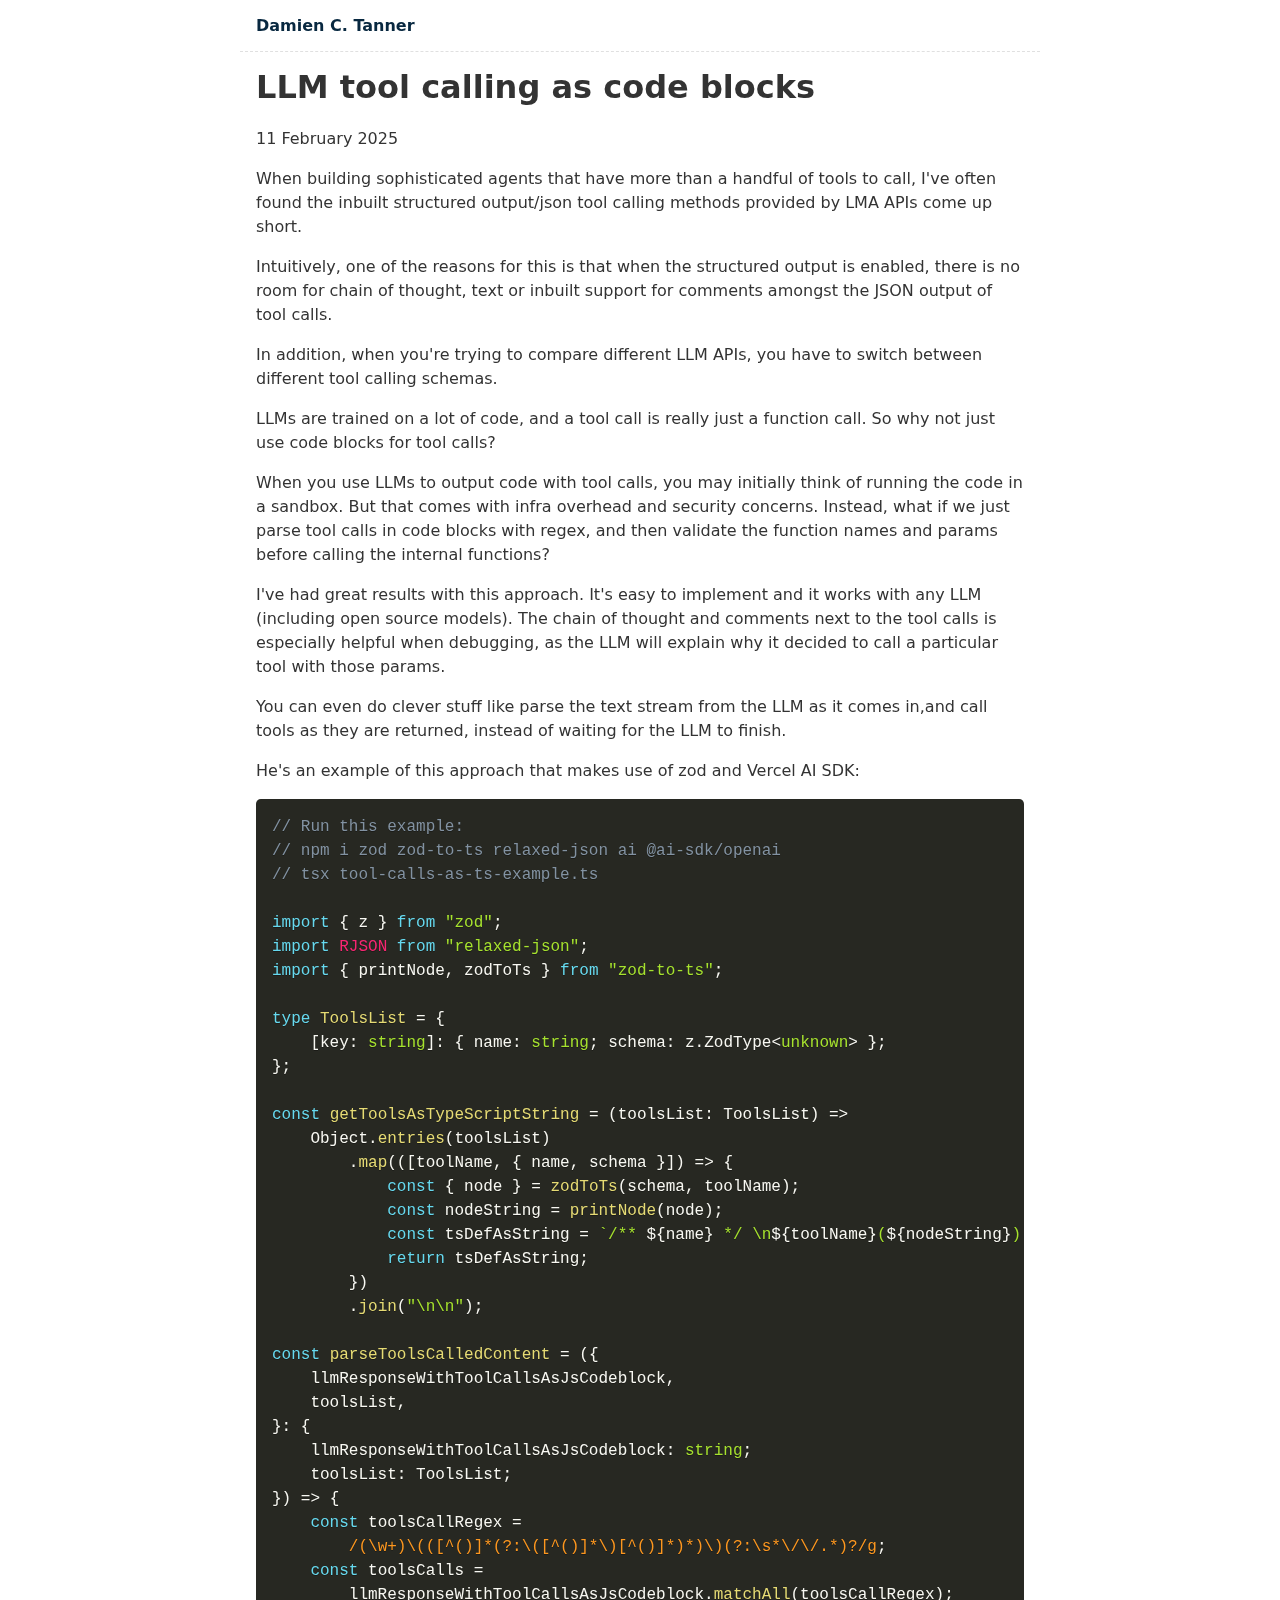
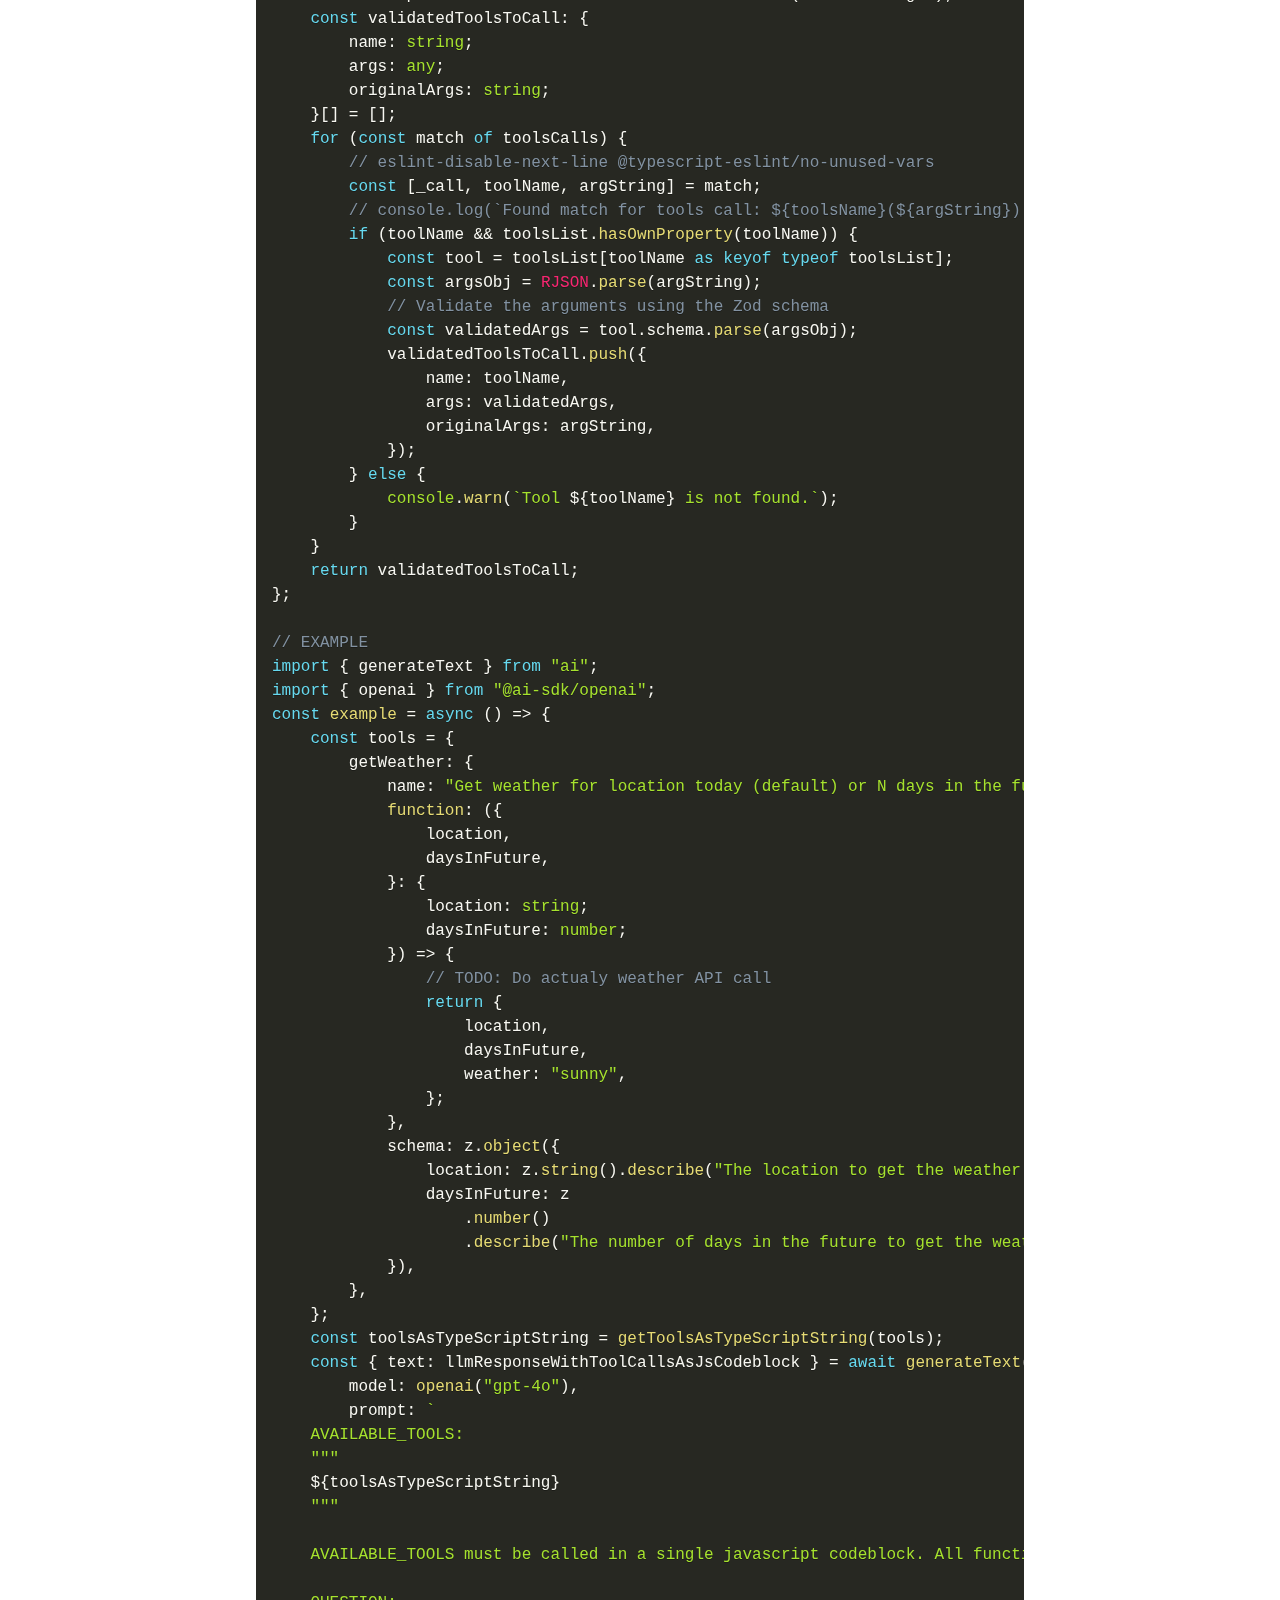
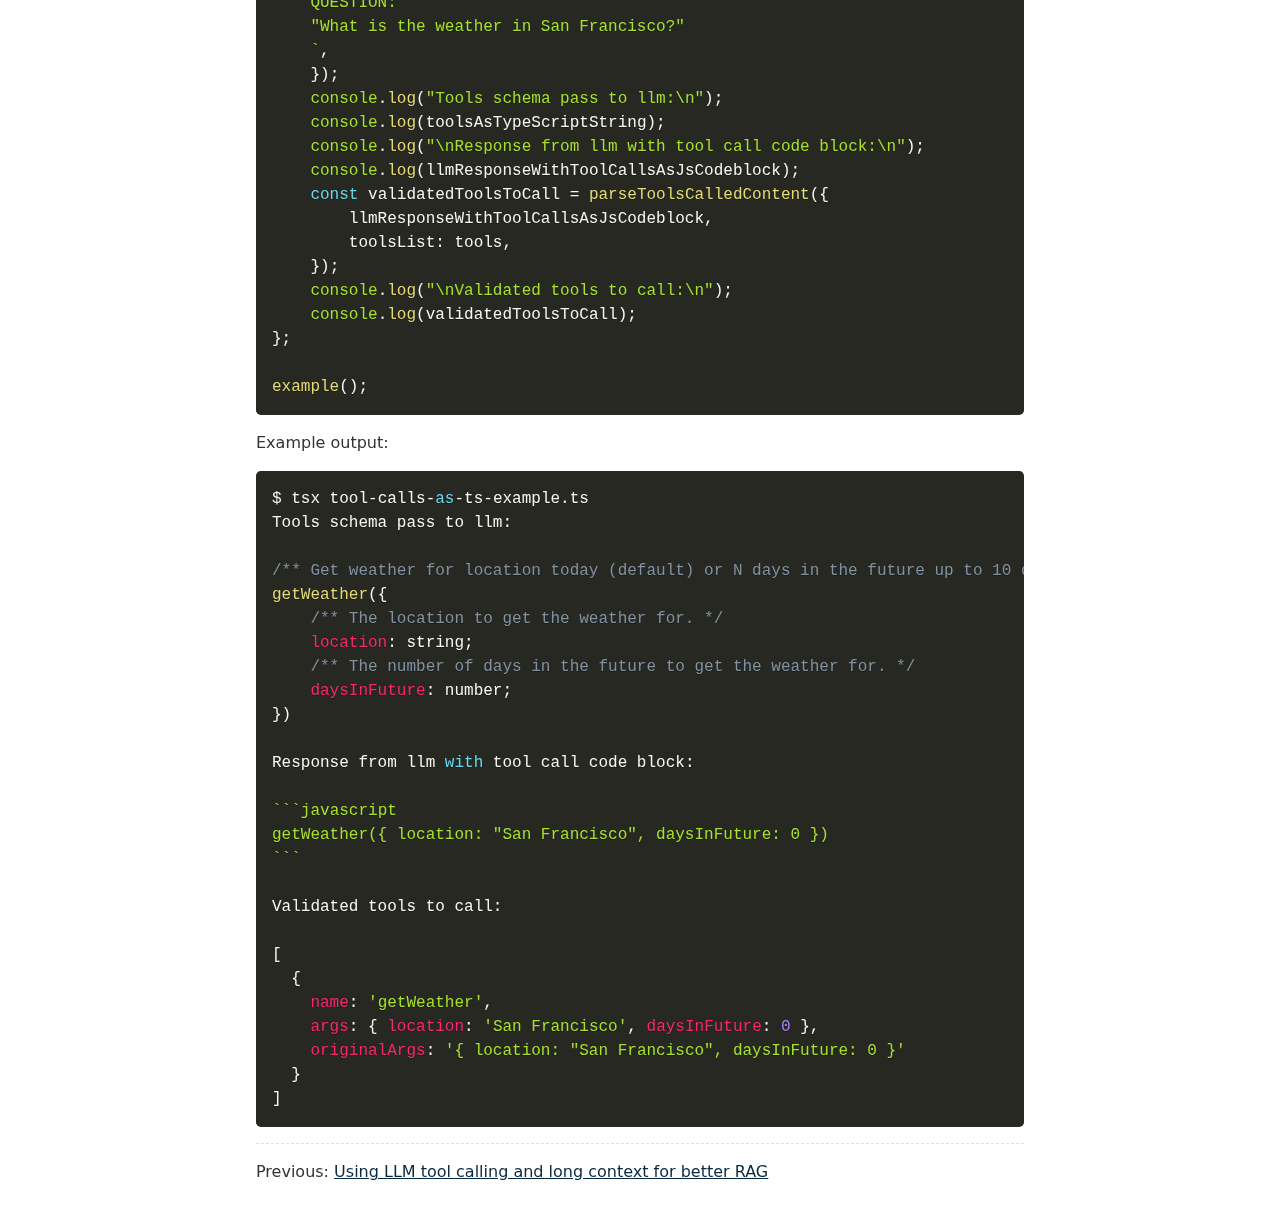
<file: blog/tools-as-code/index.html>
<!doctype html>
<html lang="en">
	<head>
		<meta charset="utf-8">
		<meta name="viewport" content="width=device-width, initial-scale=1.0">
		<title>LLM tool calling as code blocks</title>
		<meta name="description" content="Notes from a journey of compounding curiosity.">
		<link rel="alternate" href="/feed/feed.xml" type="application/atom+xml" title="Damien C. Tanner">
		<link rel="alternate" href="/feed/feed.json" type="application/json" title="Damien C. Tanner">
		
		<style>/**
 * okaidia theme for JavaScript, CSS and HTML
 * Loosely based on Monokai textmate theme by http://www.monokai.nl/
 * @author ocodia
 */

code[class*="language-"],
pre[class*="language-"] {
	color: #f8f8f2;
	background: none;
	text-shadow: 0 1px rgba(0, 0, 0, 0.3);
	font-family: Consolas, Monaco, 'Andale Mono', 'Ubuntu Mono', monospace;
	font-size: 1em;
	text-align: left;
	white-space: pre;
	word-spacing: normal;
	word-break: normal;
	word-wrap: normal;
	line-height: 1.5;

	-moz-tab-size: 4;
	-o-tab-size: 4;
	tab-size: 4;

	-webkit-hyphens: none;
	-moz-hyphens: none;
	-ms-hyphens: none;
	hyphens: none;
}

/* Code blocks */
pre[class*="language-"] {
	padding: 1em;
	margin: .5em 0;
	overflow: auto;
	border-radius: 0.3em;
}

:not(pre) > code[class*="language-"],
pre[class*="language-"] {
	background: #272822;
}

/* Inline code */
:not(pre) > code[class*="language-"] {
	padding: .1em;
	border-radius: .3em;
	white-space: normal;
}

.token.comment,
.token.prolog,
.token.doctype,
.token.cdata {
	color: #8292a2;
}

.token.punctuation {
	color: #f8f8f2;
}

.token.namespace {
	opacity: .7;
}

.token.property,
.token.tag,
.token.constant,
.token.symbol,
.token.deleted {
	color: #f92672;
}

.token.boolean,
.token.number {
	color: #ae81ff;
}

.token.selector,
.token.attr-name,
.token.string,
.token.char,
.token.builtin,
.token.inserted {
	color: #a6e22e;
}

.token.operator,
.token.entity,
.token.url,
.language-css .token.string,
.style .token.string,
.token.variable {
	color: #f8f8f2;
}

.token.atrule,
.token.attr-value,
.token.function,
.token.class-name {
	color: #e6db74;
}

.token.keyword {
	color: #66d9ef;
}

.token.regex,
.token.important {
	color: #fd971f;
}

.token.important,
.token.bold {
	font-weight: bold;
}
.token.italic {
	font-style: italic;
}

.token.entity {
	cursor: help;
}
/*
 * New diff- syntax
 */

pre[class*="language-diff-"] {
	--eleventy-code-padding: 1.25em;
	padding-left: var(--eleventy-code-padding);
	padding-right: var(--eleventy-code-padding);
}
.token.deleted {
	background-color: hsl(0, 51%, 37%);
	color: inherit;
}
.token.inserted {
	background-color: hsl(126, 31%, 39%);
	color: inherit;
}

/* Make the + and - characters unselectable for copy/paste */
.token.prefix.unchanged,
.token.prefix.inserted,
.token.prefix.deleted {
	-webkit-user-select: none;
	user-select: none;
	display: inline-flex;
	align-items: center;
	justify-content: center;
	padding-top: 2px;
	padding-bottom: 2px;
}
.token.prefix.inserted,
.token.prefix.deleted {
	width: var(--eleventy-code-padding);
	background-color: rgba(0,0,0,.2);
}

/* Optional: full-width background color */
.token.inserted:not(.prefix),
.token.deleted:not(.prefix) {
	display: block;
	margin-left: calc(-1 * var(--eleventy-code-padding));
	margin-right: calc(-1 * var(--eleventy-code-padding));
	text-decoration: none; /* override del, ins, mark defaults */
	color: inherit; /* override del, ins, mark defaults */
}
* { box-sizing: border-box; }
/* Defaults */
:root {
	--font-family: -apple-system, system-ui, sans-serif;
	--font-family-monospace: Consolas, Menlo, Monaco, Andale Mono WT, Andale Mono, Lucida Console, Lucida Sans Typewriter, DejaVu Sans Mono, Bitstream Vera Sans Mono, Liberation Mono, Nimbus Mono L, Courier New, Courier, monospace;
}

/* Theme colors */
:root {
	--color-gray-20: #e0e0e0;
	--color-gray-50: #C0C0C0;
	--color-gray-90: #333;

	--background-color: #fff;

	--text-color: var(--color-gray-90);
	--text-color-link: #082840;
	--text-color-link-active: #5f2b48;
	--text-color-link-visited: #17050F;

	--syntax-tab-size: 2;
}

@media (prefers-color-scheme: dark) {
	:root {
		--color-gray-20: #e0e0e0;
		--color-gray-50: #C0C0C0;
		--color-gray-90: #dad8d8;

		/* --text-color is assigned to --color-gray-_ above */
		--text-color-link: #1493fb;
		--text-color-link-active: #6969f7;
		--text-color-link-visited: #a6a6f8;

		--background-color: #15202b;
	}
}


/* Global stylesheet */
* {
	box-sizing: border-box;
}

html,
body {
	padding: 0;
	margin: 0 auto;
	font-family: var(--font-family);
	color: var(--text-color);
	background-color: var(--background-color);
}
html {
	overflow-y: scroll;
}
body {
	max-width: 50em;
}

/* https://www.a11yproject.com/posts/how-to-hide-content/ */
.visually-hidden {
	clip: rect(0 0 0 0);
	clip-path: inset(50%);
	height: 1px;
	overflow: hidden;
	position: absolute;
	white-space: nowrap;
	width: 1px;
}

p:last-child {
	margin-bottom: 0;
}
p {
	line-height: 1.5;
}

li {
	line-height: 1.5;
}

a[href] {
	color: var(--text-color-link);
}
a[href]:visited {
	color: var(--text-color-link-visited);
}
a[href]:hover,
a[href]:active {
	color: var(--text-color-link-active);
}

main {
	padding: 1rem;
}
main :first-child {
	margin-top: 0;
}

header {
	border-bottom: 1px dashed var(--color-gray-20);
}
header:after {
	content: "";
	display: table;
	clear: both;
}

.links-nextprev {
	list-style: none;
	border-top: 1px dashed var(--color-gray-20);
	padding: 1em 0;
}

table {
	margin: 1em 0;
}
table td,
table th {
	padding-right: 1em;
}

pre,
code {
	font-family: var(--font-family-monospace);
}
pre:not([class*="language-"]) {
	margin: .5em 0;
	line-height: 1.375; /* 22px /16 */
	-moz-tab-size: var(--syntax-tab-size);
	-o-tab-size: var(--syntax-tab-size);
	tab-size: var(--syntax-tab-size);
	-webkit-hyphens: none;
	-ms-hyphens: none;
	hyphens: none;
	direction: ltr;
	text-align: left;
	white-space: pre;
	word-spacing: normal;
	word-break: normal;
}
code {
	word-break: break-all;
}

/* Header */
header {
	display: flex;
	gap: 1em .5em;
	flex-wrap: wrap;
	align-items: center;
	padding: 1em;
}
.home-link {
	font-size: 1em; /* 16px /16 */
	font-weight: 700;
	margin-right: 2em;
}
.home-link:link:not(:hover) {
	text-decoration: none;
}

/* Nav */
.nav {
	display: flex;
	padding: 0;
	margin: 0;
	list-style: none;
}
.nav-item {
	display: inline-block;
	margin-right: 1em;
}
.nav-item a[href]:not(:hover) {
	text-decoration: none;
}
.nav a[href][aria-current="page"] {
	text-decoration: underline;
}

/* Posts list */
.postlist {
	list-style: none;
	padding: 0;
	padding-left: 1.5rem;
}
.postlist-item {
	display: flex;
	flex-wrap: wrap;
	align-items: baseline;
	counter-increment: start-from -1;
	margin-bottom: 1em;
}
.postlist-item:before {
	display: inline-block;
	pointer-events: none;
	content: "" counter(start-from, decimal-leading-zero) ". ";
	line-height: 100%;
	text-align: right;
	margin-left: -1.5rem;
}
.postlist-date,
.postlist-item:before {
	font-size: 0.8125em; /* 13px /16 */
	color: var(--color-gray-90);
}
.postlist-date {
	word-spacing: -0.5px;
}
.postlist-link {
	font-size: 1.1875em; /* 19px /16 */
	font-weight: 700;
	flex-basis: calc(100% - 1.5rem);
	padding-left: .25em;
	padding-right: .5em;
	text-underline-position: from-font;
	text-underline-offset: 0;
	text-decoration-thickness: 1px;
}
.postlist-item-active .postlist-link {
	font-weight: bold;
}

/* Tags */
.post-tag {
	display: inline-flex;
	align-items: center;
	justify-content: center;
	text-transform: capitalize;
	font-style: italic;
}
.postlist-item > .post-tag {
	align-self: center;
}

/* Tags list */
.post-metadata {
	display: inline-flex;
	flex-wrap: wrap;
	gap: .5em;
	list-style: none;
	padding: 0;
	margin: 0;
}
.post-metadata time {
	margin-right: 1em;
}

/* Direct Links / Markdown Headers */
.header-anchor {
	text-decoration: none;
	font-style: normal;
	font-size: 1em;
	margin-left: .1em;
}
a[href].header-anchor,
a[href].header-anchor:visited {
	color: transparent;
}
a[href].header-anchor:focus,
a[href].header-anchor:hover {
	text-decoration: underline;
}
a[href].header-anchor:focus,
:hover > a[href].header-anchor {
	color: #aaa;
}

h2 + .header-anchor {
	font-size: 1.5em;
}</style>
	</head>
	<body>
		<a href="#skip" class="visually-hidden">Skip to main content</a>

		<header>
			<a href="/" class="home-link">Damien C. Tanner</a>
			<nav>
				<h2 class="visually-hidden">Top level navigation menu</h2>
				<ul class="nav">
				</ul>
			</nav>
		</header>

		<main id="skip">
			
<h1>LLM tool calling as code blocks</h1>

<ul class="post-metadata">
	<li><time datetime="2025-02-11">11 February 2025</time></li>
</ul>

<p>When building sophisticated agents that have more than a handful of tools to call, I've often found the inbuilt structured output/json tool calling methods provided by LMA APIs come up short.</p>
<p>Intuitively, one of the reasons for this is that when the structured output is enabled, there is no room for chain of thought, text or inbuilt support for comments amongst the JSON output of tool calls.</p>
<p>In addition, when you're trying to compare different LLM APIs, you have to switch between different tool calling schemas.</p>
<p>LLMs are trained on a lot of code, and a tool call is really just a function call. So why not just use code blocks for tool calls?</p>
<p>When you use LLMs to output code with tool calls, you may initially think of running the code in a sandbox. But that comes with infra overhead and security concerns. Instead, what if we just parse tool calls in code blocks with regex, and then validate the function names and params before calling the internal functions?</p>
<p>I've had great results with this approach. It's easy to implement and it works with any LLM (including open source models). The chain of thought and comments next to the tool calls is especially helpful when debugging, as the LLM will explain why it decided to call a particular tool with those params.</p>
<p>You can even do clever stuff like parse the text stream from the LLM as it comes in,and call tools as they are returned, instead of waiting for the LLM to finish.</p>
<p>He's an example of this approach that makes use of zod and Vercel AI SDK:</p>
<pre class="language-typescript" tabindex="0"><code class="language-typescript"><span class="token comment">// Run this example:</span>
<span class="token comment">// npm i zod zod-to-ts relaxed-json ai @ai-sdk/openai</span>
<span class="token comment">// tsx tool-calls-as-ts-example.ts</span>

<span class="token keyword">import</span> <span class="token punctuation">{</span> z <span class="token punctuation">}</span> <span class="token keyword">from</span> <span class="token string">"zod"</span><span class="token punctuation">;</span>
<span class="token keyword">import</span> <span class="token constant">RJSON</span> <span class="token keyword">from</span> <span class="token string">"relaxed-json"</span><span class="token punctuation">;</span>
<span class="token keyword">import</span> <span class="token punctuation">{</span> printNode<span class="token punctuation">,</span> zodToTs <span class="token punctuation">}</span> <span class="token keyword">from</span> <span class="token string">"zod-to-ts"</span><span class="token punctuation">;</span>

<span class="token keyword">type</span> <span class="token class-name">ToolsList</span> <span class="token operator">=</span> <span class="token punctuation">{</span>
	<span class="token punctuation">[</span>key<span class="token operator">:</span> <span class="token builtin">string</span><span class="token punctuation">]</span><span class="token operator">:</span> <span class="token punctuation">{</span> name<span class="token operator">:</span> <span class="token builtin">string</span><span class="token punctuation">;</span> schema<span class="token operator">:</span> z<span class="token punctuation">.</span>ZodType<span class="token operator">&lt;</span><span class="token builtin">unknown</span><span class="token operator">></span> <span class="token punctuation">}</span><span class="token punctuation">;</span>
<span class="token punctuation">}</span><span class="token punctuation">;</span>

<span class="token keyword">const</span> <span class="token function-variable function">getToolsAsTypeScriptString</span> <span class="token operator">=</span> <span class="token punctuation">(</span>toolsList<span class="token operator">:</span> ToolsList<span class="token punctuation">)</span> <span class="token operator">=></span>
	Object<span class="token punctuation">.</span><span class="token function">entries</span><span class="token punctuation">(</span>toolsList<span class="token punctuation">)</span>
		<span class="token punctuation">.</span><span class="token function">map</span><span class="token punctuation">(</span><span class="token punctuation">(</span><span class="token punctuation">[</span>toolName<span class="token punctuation">,</span> <span class="token punctuation">{</span> name<span class="token punctuation">,</span> schema <span class="token punctuation">}</span><span class="token punctuation">]</span><span class="token punctuation">)</span> <span class="token operator">=></span> <span class="token punctuation">{</span>
			<span class="token keyword">const</span> <span class="token punctuation">{</span> node <span class="token punctuation">}</span> <span class="token operator">=</span> <span class="token function">zodToTs</span><span class="token punctuation">(</span>schema<span class="token punctuation">,</span> toolName<span class="token punctuation">)</span><span class="token punctuation">;</span>
			<span class="token keyword">const</span> nodeString <span class="token operator">=</span> <span class="token function">printNode</span><span class="token punctuation">(</span>node<span class="token punctuation">)</span><span class="token punctuation">;</span>
			<span class="token keyword">const</span> tsDefAsString <span class="token operator">=</span> <span class="token template-string"><span class="token template-punctuation string">`</span><span class="token string">/** </span><span class="token interpolation"><span class="token interpolation-punctuation punctuation">${</span>name<span class="token interpolation-punctuation punctuation">}</span></span><span class="token string"> */ \n</span><span class="token interpolation"><span class="token interpolation-punctuation punctuation">${</span>toolName<span class="token interpolation-punctuation punctuation">}</span></span><span class="token string">(</span><span class="token interpolation"><span class="token interpolation-punctuation punctuation">${</span>nodeString<span class="token interpolation-punctuation punctuation">}</span></span><span class="token string">)</span><span class="token template-punctuation string">`</span></span><span class="token punctuation">;</span>
			<span class="token keyword">return</span> tsDefAsString<span class="token punctuation">;</span>
		<span class="token punctuation">}</span><span class="token punctuation">)</span>
		<span class="token punctuation">.</span><span class="token function">join</span><span class="token punctuation">(</span><span class="token string">"\n\n"</span><span class="token punctuation">)</span><span class="token punctuation">;</span>

<span class="token keyword">const</span> <span class="token function-variable function">parseToolsCalledContent</span> <span class="token operator">=</span> <span class="token punctuation">(</span><span class="token punctuation">{</span>
	llmResponseWithToolCallsAsJsCodeblock<span class="token punctuation">,</span>
	toolsList<span class="token punctuation">,</span>
<span class="token punctuation">}</span><span class="token operator">:</span> <span class="token punctuation">{</span>
	llmResponseWithToolCallsAsJsCodeblock<span class="token operator">:</span> <span class="token builtin">string</span><span class="token punctuation">;</span>
	toolsList<span class="token operator">:</span> ToolsList<span class="token punctuation">;</span>
<span class="token punctuation">}</span><span class="token punctuation">)</span> <span class="token operator">=></span> <span class="token punctuation">{</span>
	<span class="token keyword">const</span> toolsCallRegex <span class="token operator">=</span>
		<span class="token regex"><span class="token regex-delimiter">/</span><span class="token regex-source language-regex">(\w+)\(([^()]*(?:\([^()]*\)[^()]*)*)\)(?:\s*\/\/.*)?</span><span class="token regex-delimiter">/</span><span class="token regex-flags">g</span></span><span class="token punctuation">;</span>
	<span class="token keyword">const</span> toolsCalls <span class="token operator">=</span>
		llmResponseWithToolCallsAsJsCodeblock<span class="token punctuation">.</span><span class="token function">matchAll</span><span class="token punctuation">(</span>toolsCallRegex<span class="token punctuation">)</span><span class="token punctuation">;</span>
	<span class="token keyword">const</span> validatedToolsToCall<span class="token operator">:</span> <span class="token punctuation">{</span>
		name<span class="token operator">:</span> <span class="token builtin">string</span><span class="token punctuation">;</span>
		args<span class="token operator">:</span> <span class="token builtin">any</span><span class="token punctuation">;</span>
		originalArgs<span class="token operator">:</span> <span class="token builtin">string</span><span class="token punctuation">;</span>
	<span class="token punctuation">}</span><span class="token punctuation">[</span><span class="token punctuation">]</span> <span class="token operator">=</span> <span class="token punctuation">[</span><span class="token punctuation">]</span><span class="token punctuation">;</span>
	<span class="token keyword">for</span> <span class="token punctuation">(</span><span class="token keyword">const</span> match <span class="token keyword">of</span> toolsCalls<span class="token punctuation">)</span> <span class="token punctuation">{</span>
		<span class="token comment">// eslint-disable-next-line @typescript-eslint/no-unused-vars</span>
		<span class="token keyword">const</span> <span class="token punctuation">[</span>_call<span class="token punctuation">,</span> toolName<span class="token punctuation">,</span> argString<span class="token punctuation">]</span> <span class="token operator">=</span> match<span class="token punctuation">;</span>
		<span class="token comment">// console.log(`Found match for tools call: ${toolsName}(${argString})`)</span>
		<span class="token keyword">if</span> <span class="token punctuation">(</span>toolName <span class="token operator">&amp;&amp;</span> toolsList<span class="token punctuation">.</span><span class="token function">hasOwnProperty</span><span class="token punctuation">(</span>toolName<span class="token punctuation">)</span><span class="token punctuation">)</span> <span class="token punctuation">{</span>
			<span class="token keyword">const</span> tool <span class="token operator">=</span> toolsList<span class="token punctuation">[</span>toolName <span class="token keyword">as</span> <span class="token keyword">keyof</span> <span class="token keyword">typeof</span> toolsList<span class="token punctuation">]</span><span class="token punctuation">;</span>
			<span class="token keyword">const</span> argsObj <span class="token operator">=</span> <span class="token constant">RJSON</span><span class="token punctuation">.</span><span class="token function">parse</span><span class="token punctuation">(</span>argString<span class="token punctuation">)</span><span class="token punctuation">;</span>
			<span class="token comment">// Validate the arguments using the Zod schema</span>
			<span class="token keyword">const</span> validatedArgs <span class="token operator">=</span> tool<span class="token punctuation">.</span>schema<span class="token punctuation">.</span><span class="token function">parse</span><span class="token punctuation">(</span>argsObj<span class="token punctuation">)</span><span class="token punctuation">;</span>
			validatedToolsToCall<span class="token punctuation">.</span><span class="token function">push</span><span class="token punctuation">(</span><span class="token punctuation">{</span>
				name<span class="token operator">:</span> toolName<span class="token punctuation">,</span>
				args<span class="token operator">:</span> validatedArgs<span class="token punctuation">,</span>
				originalArgs<span class="token operator">:</span> argString<span class="token punctuation">,</span>
			<span class="token punctuation">}</span><span class="token punctuation">)</span><span class="token punctuation">;</span>
		<span class="token punctuation">}</span> <span class="token keyword">else</span> <span class="token punctuation">{</span>
			<span class="token builtin">console</span><span class="token punctuation">.</span><span class="token function">warn</span><span class="token punctuation">(</span><span class="token template-string"><span class="token template-punctuation string">`</span><span class="token string">Tool </span><span class="token interpolation"><span class="token interpolation-punctuation punctuation">${</span>toolName<span class="token interpolation-punctuation punctuation">}</span></span><span class="token string"> is not found.</span><span class="token template-punctuation string">`</span></span><span class="token punctuation">)</span><span class="token punctuation">;</span>
		<span class="token punctuation">}</span>
	<span class="token punctuation">}</span>
	<span class="token keyword">return</span> validatedToolsToCall<span class="token punctuation">;</span>
<span class="token punctuation">}</span><span class="token punctuation">;</span>

<span class="token comment">// EXAMPLE</span>
<span class="token keyword">import</span> <span class="token punctuation">{</span> generateText <span class="token punctuation">}</span> <span class="token keyword">from</span> <span class="token string">"ai"</span><span class="token punctuation">;</span>
<span class="token keyword">import</span> <span class="token punctuation">{</span> openai <span class="token punctuation">}</span> <span class="token keyword">from</span> <span class="token string">"@ai-sdk/openai"</span><span class="token punctuation">;</span>
<span class="token keyword">const</span> <span class="token function-variable function">example</span> <span class="token operator">=</span> <span class="token keyword">async</span> <span class="token punctuation">(</span><span class="token punctuation">)</span> <span class="token operator">=></span> <span class="token punctuation">{</span>
	<span class="token keyword">const</span> tools <span class="token operator">=</span> <span class="token punctuation">{</span>
		getWeather<span class="token operator">:</span> <span class="token punctuation">{</span>
			name<span class="token operator">:</span> <span class="token string">"Get weather for location today (default) or N days in the future up to 10 days"</span><span class="token punctuation">,</span>
			<span class="token function-variable function">function</span><span class="token operator">:</span> <span class="token punctuation">(</span><span class="token punctuation">{</span>
				location<span class="token punctuation">,</span>
				daysInFuture<span class="token punctuation">,</span>
			<span class="token punctuation">}</span><span class="token operator">:</span> <span class="token punctuation">{</span>
				location<span class="token operator">:</span> <span class="token builtin">string</span><span class="token punctuation">;</span>
				daysInFuture<span class="token operator">:</span> <span class="token builtin">number</span><span class="token punctuation">;</span>
			<span class="token punctuation">}</span><span class="token punctuation">)</span> <span class="token operator">=></span> <span class="token punctuation">{</span>
				<span class="token comment">// TODO: Do actualy weather API call</span>
				<span class="token keyword">return</span> <span class="token punctuation">{</span>
					location<span class="token punctuation">,</span>
					daysInFuture<span class="token punctuation">,</span>
					weather<span class="token operator">:</span> <span class="token string">"sunny"</span><span class="token punctuation">,</span>
				<span class="token punctuation">}</span><span class="token punctuation">;</span>
			<span class="token punctuation">}</span><span class="token punctuation">,</span>
			schema<span class="token operator">:</span> z<span class="token punctuation">.</span><span class="token function">object</span><span class="token punctuation">(</span><span class="token punctuation">{</span>
				location<span class="token operator">:</span> z<span class="token punctuation">.</span><span class="token function">string</span><span class="token punctuation">(</span><span class="token punctuation">)</span><span class="token punctuation">.</span><span class="token function">describe</span><span class="token punctuation">(</span><span class="token string">"The location to get the weather for."</span><span class="token punctuation">)</span><span class="token punctuation">,</span>
				daysInFuture<span class="token operator">:</span> z
					<span class="token punctuation">.</span><span class="token function">number</span><span class="token punctuation">(</span><span class="token punctuation">)</span>
					<span class="token punctuation">.</span><span class="token function">describe</span><span class="token punctuation">(</span><span class="token string">"The number of days in the future to get the weather for."</span><span class="token punctuation">)</span><span class="token punctuation">,</span>
			<span class="token punctuation">}</span><span class="token punctuation">)</span><span class="token punctuation">,</span>
		<span class="token punctuation">}</span><span class="token punctuation">,</span>
	<span class="token punctuation">}</span><span class="token punctuation">;</span>
	<span class="token keyword">const</span> toolsAsTypeScriptString <span class="token operator">=</span> <span class="token function">getToolsAsTypeScriptString</span><span class="token punctuation">(</span>tools<span class="token punctuation">)</span><span class="token punctuation">;</span>
	<span class="token keyword">const</span> <span class="token punctuation">{</span> text<span class="token operator">:</span> llmResponseWithToolCallsAsJsCodeblock <span class="token punctuation">}</span> <span class="token operator">=</span> <span class="token keyword">await</span> <span class="token function">generateText</span><span class="token punctuation">(</span><span class="token punctuation">{</span>
		model<span class="token operator">:</span> <span class="token function">openai</span><span class="token punctuation">(</span><span class="token string">"gpt-4o"</span><span class="token punctuation">)</span><span class="token punctuation">,</span>
		prompt<span class="token operator">:</span> <span class="token template-string"><span class="token template-punctuation string">`</span><span class="token string">
	AVAILABLE_TOOLS:
	"""
    </span><span class="token interpolation"><span class="token interpolation-punctuation punctuation">${</span>toolsAsTypeScriptString<span class="token interpolation-punctuation punctuation">}</span></span><span class="token string">
    """

    AVAILABLE_TOOLS must be called in a single javascript codeblock. All function arguments must be on a single line.

    QUESTION:
    "What is the weather in San Francisco?"
    </span><span class="token template-punctuation string">`</span></span><span class="token punctuation">,</span>
	<span class="token punctuation">}</span><span class="token punctuation">)</span><span class="token punctuation">;</span>
	<span class="token builtin">console</span><span class="token punctuation">.</span><span class="token function">log</span><span class="token punctuation">(</span><span class="token string">"Tools schema pass to llm:\n"</span><span class="token punctuation">)</span><span class="token punctuation">;</span>
	<span class="token builtin">console</span><span class="token punctuation">.</span><span class="token function">log</span><span class="token punctuation">(</span>toolsAsTypeScriptString<span class="token punctuation">)</span><span class="token punctuation">;</span>
	<span class="token builtin">console</span><span class="token punctuation">.</span><span class="token function">log</span><span class="token punctuation">(</span><span class="token string">"\nResponse from llm with tool call code block:\n"</span><span class="token punctuation">)</span><span class="token punctuation">;</span>
	<span class="token builtin">console</span><span class="token punctuation">.</span><span class="token function">log</span><span class="token punctuation">(</span>llmResponseWithToolCallsAsJsCodeblock<span class="token punctuation">)</span><span class="token punctuation">;</span>
	<span class="token keyword">const</span> validatedToolsToCall <span class="token operator">=</span> <span class="token function">parseToolsCalledContent</span><span class="token punctuation">(</span><span class="token punctuation">{</span>
		llmResponseWithToolCallsAsJsCodeblock<span class="token punctuation">,</span>
		toolsList<span class="token operator">:</span> tools<span class="token punctuation">,</span>
	<span class="token punctuation">}</span><span class="token punctuation">)</span><span class="token punctuation">;</span>
	<span class="token builtin">console</span><span class="token punctuation">.</span><span class="token function">log</span><span class="token punctuation">(</span><span class="token string">"\nValidated tools to call:\n"</span><span class="token punctuation">)</span><span class="token punctuation">;</span>
	<span class="token builtin">console</span><span class="token punctuation">.</span><span class="token function">log</span><span class="token punctuation">(</span>validatedToolsToCall<span class="token punctuation">)</span><span class="token punctuation">;</span>
<span class="token punctuation">}</span><span class="token punctuation">;</span>

<span class="token function">example</span><span class="token punctuation">(</span><span class="token punctuation">)</span><span class="token punctuation">;</span></code></pre>
<p>Example output:</p>
<pre class="language-js" tabindex="0"><code class="language-js">$ tsx tool<span class="token operator">-</span>calls<span class="token operator">-</span><span class="token keyword">as</span><span class="token operator">-</span>ts<span class="token operator">-</span>example<span class="token punctuation">.</span>ts
Tools schema pass to llm<span class="token operator">:</span>

<span class="token comment">/** Get weather for location today (default) or N days in the future up to 10 days */</span>
<span class="token function">getWeather</span><span class="token punctuation">(</span><span class="token punctuation">{</span>
    <span class="token comment">/** The location to get the weather for. */</span>
    <span class="token literal-property property">location</span><span class="token operator">:</span> string<span class="token punctuation">;</span>
    <span class="token comment">/** The number of days in the future to get the weather for. */</span>
    <span class="token literal-property property">daysInFuture</span><span class="token operator">:</span> number<span class="token punctuation">;</span>
<span class="token punctuation">}</span><span class="token punctuation">)</span>

Response from llm <span class="token keyword">with</span> tool call code block<span class="token operator">:</span>

<span class="token template-string"><span class="token template-punctuation string">`</span><span class="token template-punctuation string">`</span></span><span class="token template-string"><span class="token template-punctuation string">`</span><span class="token string">javascript
getWeather({ location: "San Francisco", daysInFuture: 0 })
</span><span class="token template-punctuation string">`</span></span><span class="token template-string"><span class="token template-punctuation string">`</span><span class="token template-punctuation string">`</span></span>

Validated tools to call<span class="token operator">:</span>

<span class="token punctuation">[</span>
  <span class="token punctuation">{</span>
    <span class="token literal-property property">name</span><span class="token operator">:</span> <span class="token string">'getWeather'</span><span class="token punctuation">,</span>
    <span class="token literal-property property">args</span><span class="token operator">:</span> <span class="token punctuation">{</span> <span class="token literal-property property">location</span><span class="token operator">:</span> <span class="token string">'San Francisco'</span><span class="token punctuation">,</span> <span class="token literal-property property">daysInFuture</span><span class="token operator">:</span> <span class="token number">0</span> <span class="token punctuation">}</span><span class="token punctuation">,</span>
    <span class="token literal-property property">originalArgs</span><span class="token operator">:</span> <span class="token string">'{ location: "San Francisco", daysInFuture: 0 }'</span>
  <span class="token punctuation">}</span>
<span class="token punctuation">]</span></code></pre>

<ul class="links-nextprev"><li>Previous: <a href="/blog/your-rag-may-not-need-a-vector-store/">Using LLM tool calling and long context for better RAG</a></li>
</ul>

		</main>

		<footer></footer>

		<!-- This page `/blog/tools-as-code/` was built on 2025-02-11T14:19:11.624Z -->
	</body>
</html>
</file>
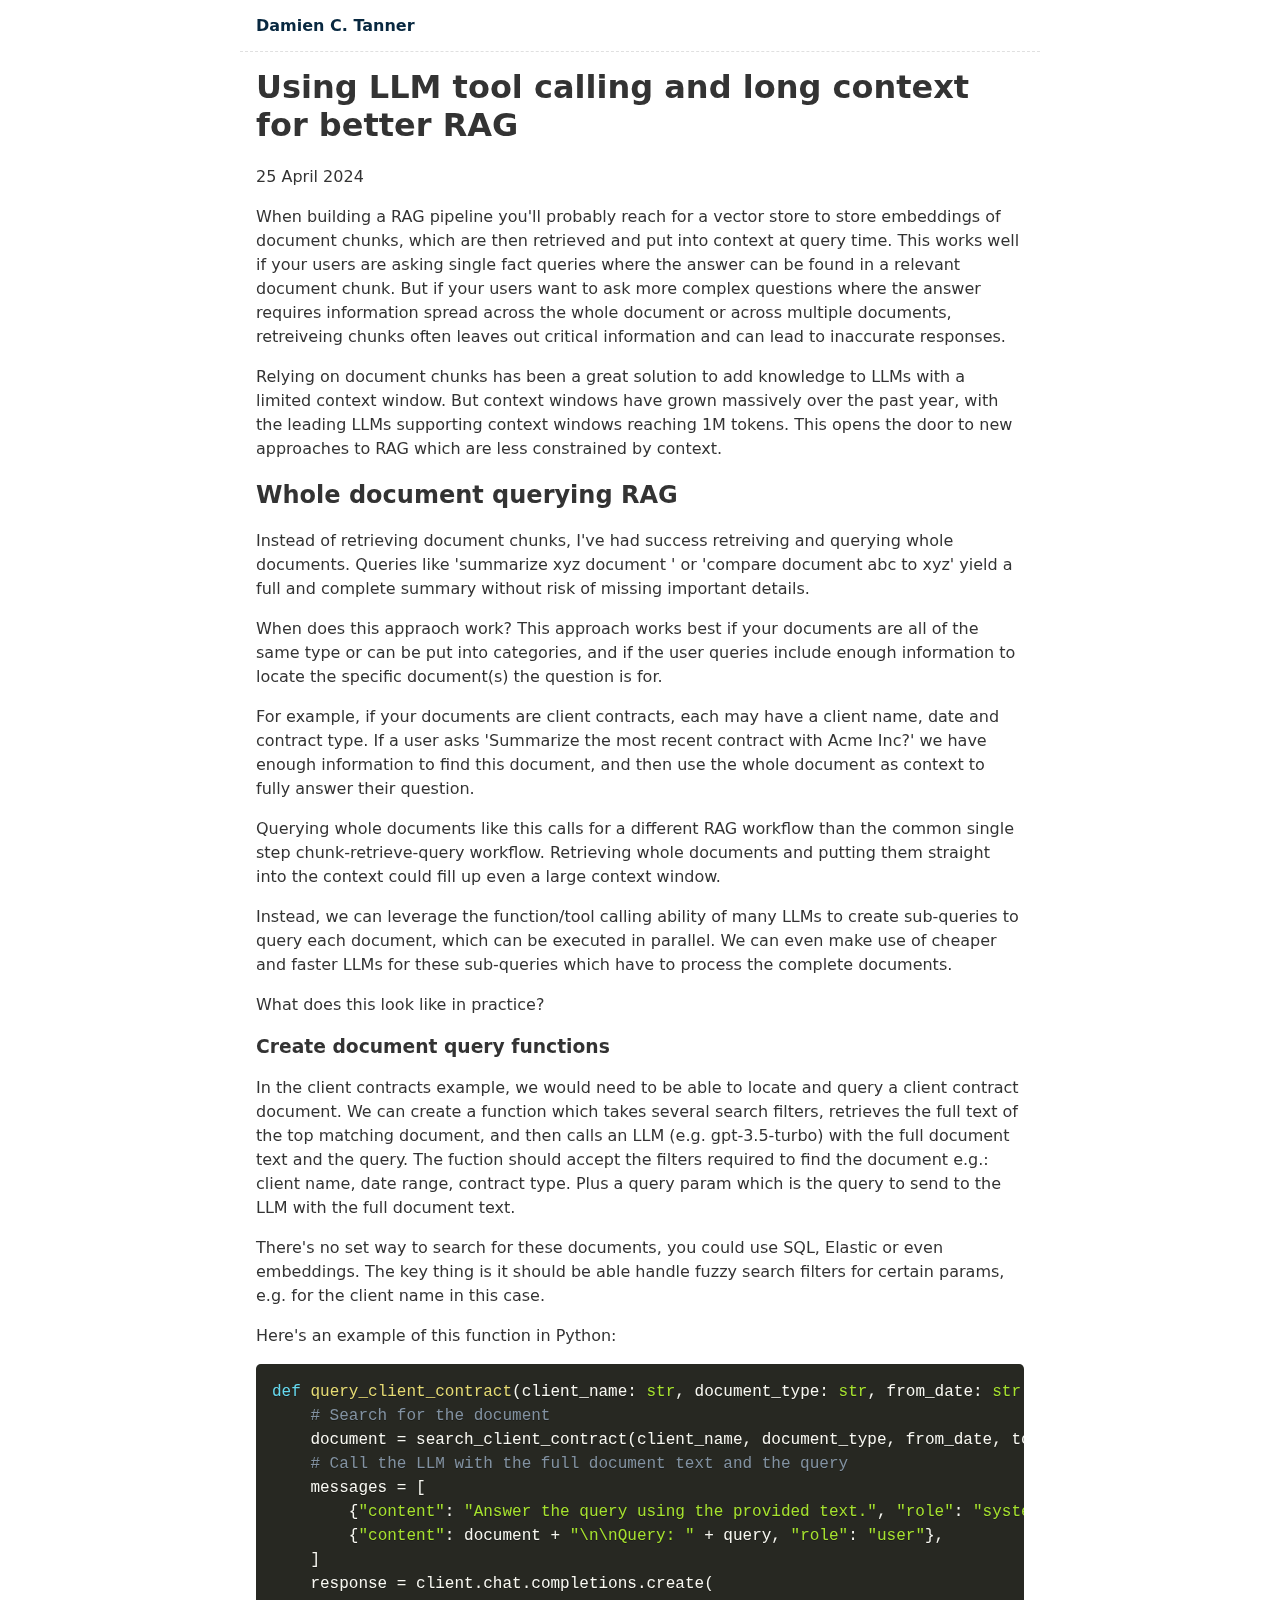
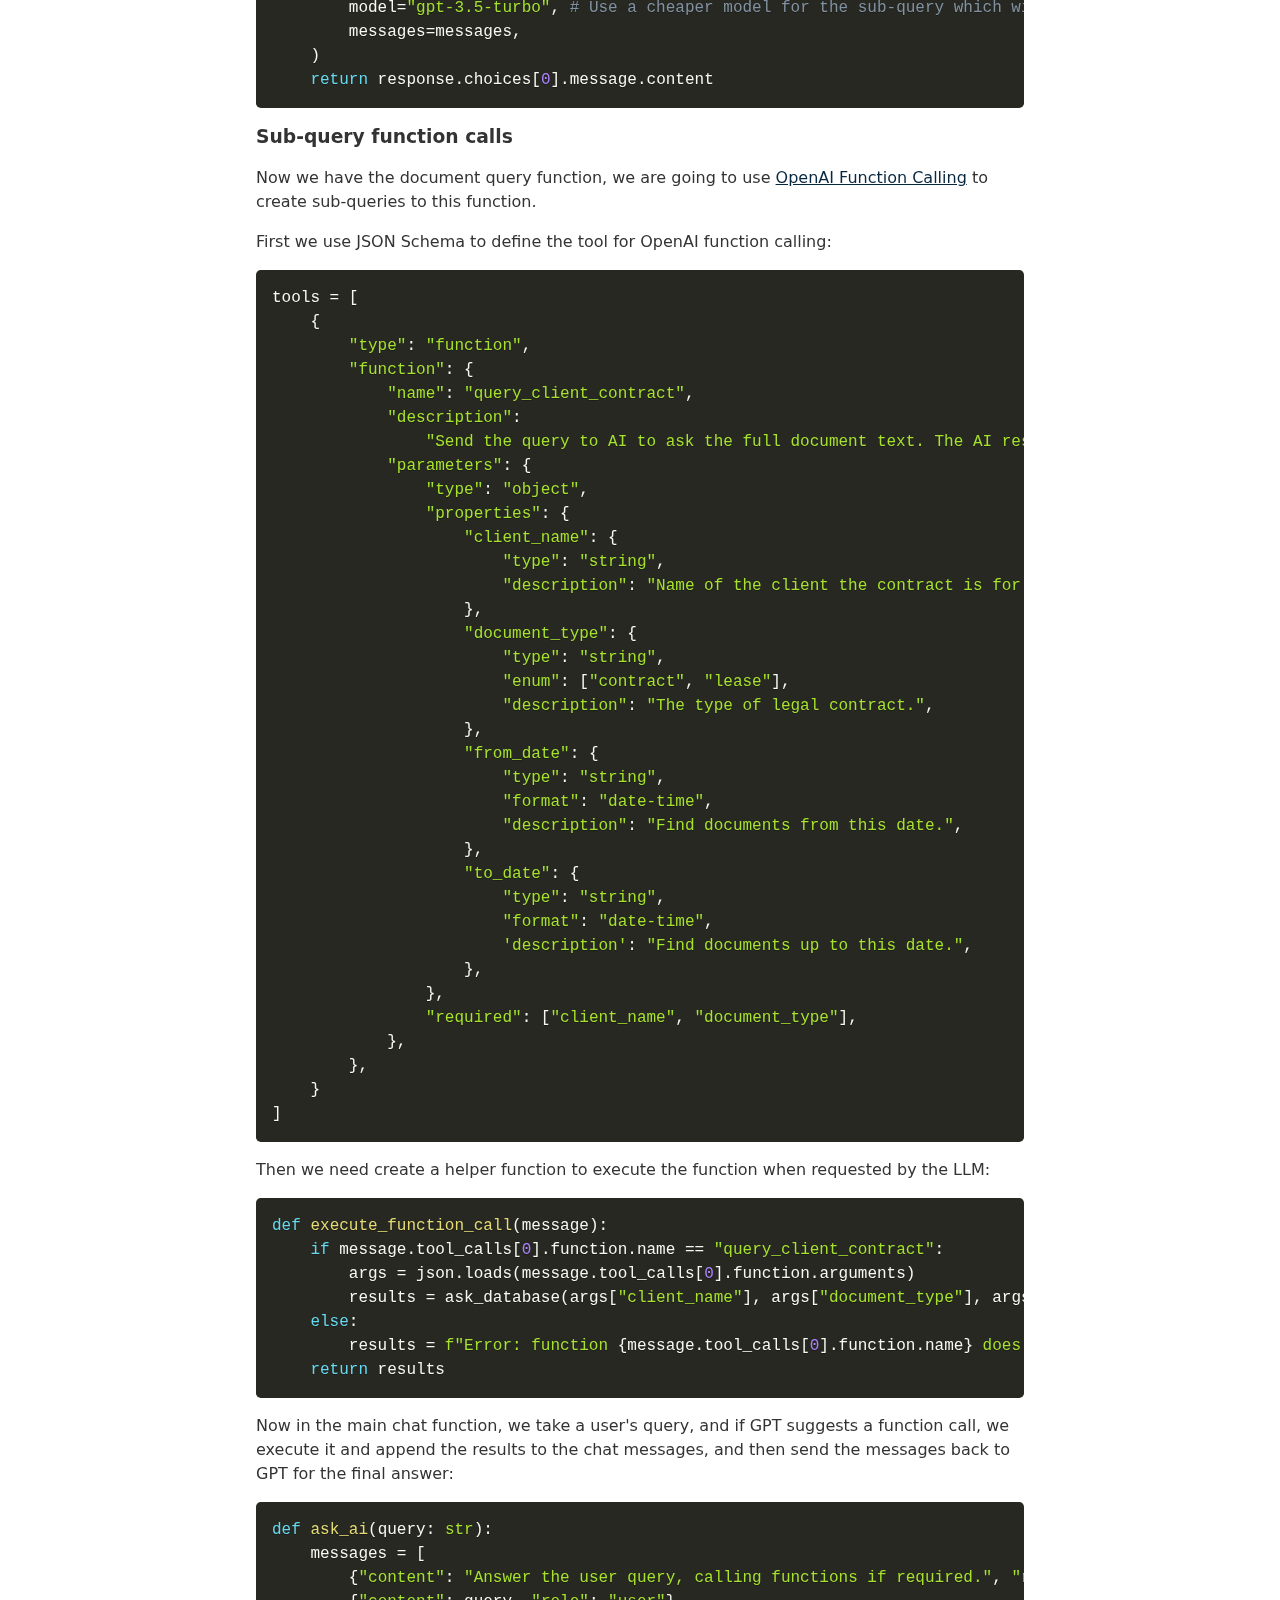
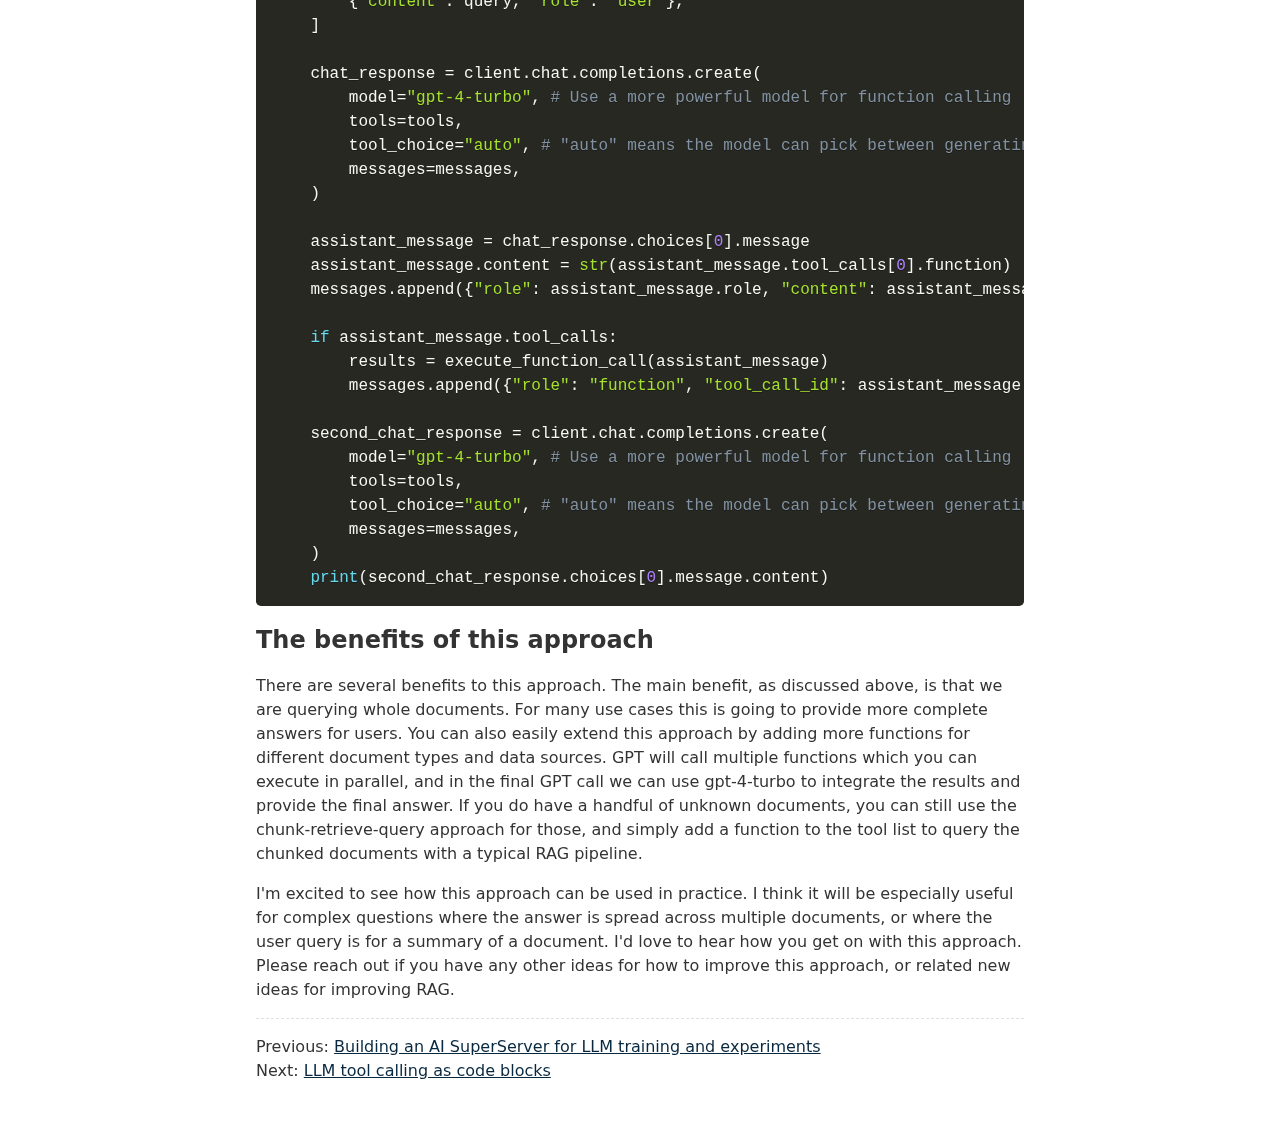
<file: blog/your-rag-may-not-need-a-vector-store/index.html>
<!doctype html>
<html lang="en">
	<head>
		<meta charset="utf-8">
		<meta name="viewport" content="width=device-width, initial-scale=1.0">
		<title>Using LLM tool calling and long context for better RAG</title>
		<meta name="description" content="Notes from a journey of compounding curiosity.">
		<link rel="alternate" href="/feed/feed.xml" type="application/atom+xml" title="Damien C. Tanner">
		<link rel="alternate" href="/feed/feed.json" type="application/json" title="Damien C. Tanner">
		
		<style>/**
 * okaidia theme for JavaScript, CSS and HTML
 * Loosely based on Monokai textmate theme by http://www.monokai.nl/
 * @author ocodia
 */

code[class*="language-"],
pre[class*="language-"] {
	color: #f8f8f2;
	background: none;
	text-shadow: 0 1px rgba(0, 0, 0, 0.3);
	font-family: Consolas, Monaco, 'Andale Mono', 'Ubuntu Mono', monospace;
	font-size: 1em;
	text-align: left;
	white-space: pre;
	word-spacing: normal;
	word-break: normal;
	word-wrap: normal;
	line-height: 1.5;

	-moz-tab-size: 4;
	-o-tab-size: 4;
	tab-size: 4;

	-webkit-hyphens: none;
	-moz-hyphens: none;
	-ms-hyphens: none;
	hyphens: none;
}

/* Code blocks */
pre[class*="language-"] {
	padding: 1em;
	margin: .5em 0;
	overflow: auto;
	border-radius: 0.3em;
}

:not(pre) > code[class*="language-"],
pre[class*="language-"] {
	background: #272822;
}

/* Inline code */
:not(pre) > code[class*="language-"] {
	padding: .1em;
	border-radius: .3em;
	white-space: normal;
}

.token.comment,
.token.prolog,
.token.doctype,
.token.cdata {
	color: #8292a2;
}

.token.punctuation {
	color: #f8f8f2;
}

.token.namespace {
	opacity: .7;
}

.token.property,
.token.tag,
.token.constant,
.token.symbol,
.token.deleted {
	color: #f92672;
}

.token.boolean,
.token.number {
	color: #ae81ff;
}

.token.selector,
.token.attr-name,
.token.string,
.token.char,
.token.builtin,
.token.inserted {
	color: #a6e22e;
}

.token.operator,
.token.entity,
.token.url,
.language-css .token.string,
.style .token.string,
.token.variable {
	color: #f8f8f2;
}

.token.atrule,
.token.attr-value,
.token.function,
.token.class-name {
	color: #e6db74;
}

.token.keyword {
	color: #66d9ef;
}

.token.regex,
.token.important {
	color: #fd971f;
}

.token.important,
.token.bold {
	font-weight: bold;
}
.token.italic {
	font-style: italic;
}

.token.entity {
	cursor: help;
}
/*
 * New diff- syntax
 */

pre[class*="language-diff-"] {
	--eleventy-code-padding: 1.25em;
	padding-left: var(--eleventy-code-padding);
	padding-right: var(--eleventy-code-padding);
}
.token.deleted {
	background-color: hsl(0, 51%, 37%);
	color: inherit;
}
.token.inserted {
	background-color: hsl(126, 31%, 39%);
	color: inherit;
}

/* Make the + and - characters unselectable for copy/paste */
.token.prefix.unchanged,
.token.prefix.inserted,
.token.prefix.deleted {
	-webkit-user-select: none;
	user-select: none;
	display: inline-flex;
	align-items: center;
	justify-content: center;
	padding-top: 2px;
	padding-bottom: 2px;
}
.token.prefix.inserted,
.token.prefix.deleted {
	width: var(--eleventy-code-padding);
	background-color: rgba(0,0,0,.2);
}

/* Optional: full-width background color */
.token.inserted:not(.prefix),
.token.deleted:not(.prefix) {
	display: block;
	margin-left: calc(-1 * var(--eleventy-code-padding));
	margin-right: calc(-1 * var(--eleventy-code-padding));
	text-decoration: none; /* override del, ins, mark defaults */
	color: inherit; /* override del, ins, mark defaults */
}
* { box-sizing: border-box; }
/* Defaults */
:root {
	--font-family: -apple-system, system-ui, sans-serif;
	--font-family-monospace: Consolas, Menlo, Monaco, Andale Mono WT, Andale Mono, Lucida Console, Lucida Sans Typewriter, DejaVu Sans Mono, Bitstream Vera Sans Mono, Liberation Mono, Nimbus Mono L, Courier New, Courier, monospace;
}

/* Theme colors */
:root {
	--color-gray-20: #e0e0e0;
	--color-gray-50: #C0C0C0;
	--color-gray-90: #333;

	--background-color: #fff;

	--text-color: var(--color-gray-90);
	--text-color-link: #082840;
	--text-color-link-active: #5f2b48;
	--text-color-link-visited: #17050F;

	--syntax-tab-size: 2;
}

@media (prefers-color-scheme: dark) {
	:root {
		--color-gray-20: #e0e0e0;
		--color-gray-50: #C0C0C0;
		--color-gray-90: #dad8d8;

		/* --text-color is assigned to --color-gray-_ above */
		--text-color-link: #1493fb;
		--text-color-link-active: #6969f7;
		--text-color-link-visited: #a6a6f8;

		--background-color: #15202b;
	}
}


/* Global stylesheet */
* {
	box-sizing: border-box;
}

html,
body {
	padding: 0;
	margin: 0 auto;
	font-family: var(--font-family);
	color: var(--text-color);
	background-color: var(--background-color);
}
html {
	overflow-y: scroll;
}
body {
	max-width: 50em;
}

/* https://www.a11yproject.com/posts/how-to-hide-content/ */
.visually-hidden {
	clip: rect(0 0 0 0);
	clip-path: inset(50%);
	height: 1px;
	overflow: hidden;
	position: absolute;
	white-space: nowrap;
	width: 1px;
}

p:last-child {
	margin-bottom: 0;
}
p {
	line-height: 1.5;
}

li {
	line-height: 1.5;
}

a[href] {
	color: var(--text-color-link);
}
a[href]:visited {
	color: var(--text-color-link-visited);
}
a[href]:hover,
a[href]:active {
	color: var(--text-color-link-active);
}

main {
	padding: 1rem;
}
main :first-child {
	margin-top: 0;
}

header {
	border-bottom: 1px dashed var(--color-gray-20);
}
header:after {
	content: "";
	display: table;
	clear: both;
}

.links-nextprev {
	list-style: none;
	border-top: 1px dashed var(--color-gray-20);
	padding: 1em 0;
}

table {
	margin: 1em 0;
}
table td,
table th {
	padding-right: 1em;
}

pre,
code {
	font-family: var(--font-family-monospace);
}
pre:not([class*="language-"]) {
	margin: .5em 0;
	line-height: 1.375; /* 22px /16 */
	-moz-tab-size: var(--syntax-tab-size);
	-o-tab-size: var(--syntax-tab-size);
	tab-size: var(--syntax-tab-size);
	-webkit-hyphens: none;
	-ms-hyphens: none;
	hyphens: none;
	direction: ltr;
	text-align: left;
	white-space: pre;
	word-spacing: normal;
	word-break: normal;
}
code {
	word-break: break-all;
}

/* Header */
header {
	display: flex;
	gap: 1em .5em;
	flex-wrap: wrap;
	align-items: center;
	padding: 1em;
}
.home-link {
	font-size: 1em; /* 16px /16 */
	font-weight: 700;
	margin-right: 2em;
}
.home-link:link:not(:hover) {
	text-decoration: none;
}

/* Nav */
.nav {
	display: flex;
	padding: 0;
	margin: 0;
	list-style: none;
}
.nav-item {
	display: inline-block;
	margin-right: 1em;
}
.nav-item a[href]:not(:hover) {
	text-decoration: none;
}
.nav a[href][aria-current="page"] {
	text-decoration: underline;
}

/* Posts list */
.postlist {
	list-style: none;
	padding: 0;
	padding-left: 1.5rem;
}
.postlist-item {
	display: flex;
	flex-wrap: wrap;
	align-items: baseline;
	counter-increment: start-from -1;
	margin-bottom: 1em;
}
.postlist-item:before {
	display: inline-block;
	pointer-events: none;
	content: "" counter(start-from, decimal-leading-zero) ". ";
	line-height: 100%;
	text-align: right;
	margin-left: -1.5rem;
}
.postlist-date,
.postlist-item:before {
	font-size: 0.8125em; /* 13px /16 */
	color: var(--color-gray-90);
}
.postlist-date {
	word-spacing: -0.5px;
}
.postlist-link {
	font-size: 1.1875em; /* 19px /16 */
	font-weight: 700;
	flex-basis: calc(100% - 1.5rem);
	padding-left: .25em;
	padding-right: .5em;
	text-underline-position: from-font;
	text-underline-offset: 0;
	text-decoration-thickness: 1px;
}
.postlist-item-active .postlist-link {
	font-weight: bold;
}

/* Tags */
.post-tag {
	display: inline-flex;
	align-items: center;
	justify-content: center;
	text-transform: capitalize;
	font-style: italic;
}
.postlist-item > .post-tag {
	align-self: center;
}

/* Tags list */
.post-metadata {
	display: inline-flex;
	flex-wrap: wrap;
	gap: .5em;
	list-style: none;
	padding: 0;
	margin: 0;
}
.post-metadata time {
	margin-right: 1em;
}

/* Direct Links / Markdown Headers */
.header-anchor {
	text-decoration: none;
	font-style: normal;
	font-size: 1em;
	margin-left: .1em;
}
a[href].header-anchor,
a[href].header-anchor:visited {
	color: transparent;
}
a[href].header-anchor:focus,
a[href].header-anchor:hover {
	text-decoration: underline;
}
a[href].header-anchor:focus,
:hover > a[href].header-anchor {
	color: #aaa;
}

h2 + .header-anchor {
	font-size: 1.5em;
}</style>
	</head>
	<body>
		<a href="#skip" class="visually-hidden">Skip to main content</a>

		<header>
			<a href="/" class="home-link">Damien C. Tanner</a>
			<nav>
				<h2 class="visually-hidden">Top level navigation menu</h2>
				<ul class="nav">
				</ul>
			</nav>
		</header>

		<main id="skip">
			
<h1>Using LLM tool calling and long context for better RAG</h1>

<ul class="post-metadata">
	<li><time datetime="2024-04-25">25 April 2024</time></li>
</ul>

<p>When building a RAG pipeline you'll probably reach for a vector store to store embeddings of document chunks, which are then retrieved and put into context at query time. This works well if your users are asking single fact queries where the answer can be found in a relevant document chunk. But if your users want to ask more complex questions where the answer requires information spread across the whole document or across multiple documents, retreiveing chunks often leaves out critical information and can lead to inaccurate responses.</p>
<p>Relying on document chunks has been a great solution to add knowledge to LLMs with a limited context window. But context windows have grown massively over the past year, with the leading LLMs supporting context windows reaching 1M tokens. This opens the door to new approaches to RAG which are less constrained by context.</p>
<h2 id="whole-document-querying-rag" tabindex="-1">Whole document querying RAG <a class="header-anchor" href="#whole-document-querying-rag">#</a></h2>
<p>Instead of retrieving document chunks, I've had success retreiving and querying whole documents. Queries like 'summarize xyz document ' or 'compare document abc to xyz' yield a full and complete summary without risk of missing important details.</p>
<p>When does this appraoch work? This approach works best if your documents are all of the same type or can be put into categories, and if the user queries include enough information to locate the specific document(s) the question is for.</p>
<p>For example, if your documents are client contracts, each may have a client name, date and contract type. If a user asks 'Summarize the most recent contract with Acme Inc?' we have enough information to find this document, and then use the whole document as context to fully answer their question.</p>
<p>Querying whole documents like this calls for a different RAG workflow than the common single step chunk-retrieve-query workflow. Retrieving whole documents and putting them straight into the context could fill up even a large context window.</p>
<p>Instead, we can leverage the function/tool calling ability of many LLMs to create sub-queries to query each document, which can be executed in parallel. We can even make use of cheaper and faster LLMs for these sub-queries which have to process the complete documents.</p>
<p>What does this look like in practice?</p>
<h3 id="create-document-query-functions" tabindex="-1">Create document query functions <a class="header-anchor" href="#create-document-query-functions">#</a></h3>
<p>In the client contracts example, we would need to be able to locate and query a client contract document. We can create a function which takes several search filters, retrieves the full text of the top matching document, and then calls an LLM (e.g. gpt-3.5-turbo) with the full document text and the query. The fuction should accept the filters required to find the document e.g.: client name, date range, contract type. Plus a query param which is the query to send to the LLM with the full document text.</p>
<p>There's no set way to search for these documents, you could use SQL, Elastic or even embeddings. The key thing is it should be able handle fuzzy search filters for certain params, e.g. for the client name in this case.</p>
<p>Here's an example of this function in Python:</p>
<pre class="language-python" tabindex="0"><code class="language-python"><span class="token keyword">def</span> <span class="token function">query_client_contract</span><span class="token punctuation">(</span>client_name<span class="token punctuation">:</span> <span class="token builtin">str</span><span class="token punctuation">,</span> document_type<span class="token punctuation">:</span> <span class="token builtin">str</span><span class="token punctuation">,</span> from_date<span class="token punctuation">:</span> <span class="token builtin">str</span> <span class="token operator">=</span> <span class="token boolean">None</span><span class="token punctuation">,</span> to_date<span class="token punctuation">:</span> <span class="token builtin">str</span> <span class="token operator">=</span> <span class="token boolean">None</span><span class="token punctuation">,</span> query<span class="token punctuation">:</span> <span class="token builtin">str</span><span class="token punctuation">)</span><span class="token punctuation">:</span>
	<span class="token comment"># Search for the document</span>
	document <span class="token operator">=</span> search_client_contract<span class="token punctuation">(</span>client_name<span class="token punctuation">,</span> document_type<span class="token punctuation">,</span> from_date<span class="token punctuation">,</span> to_date<span class="token punctuation">)</span>
	<span class="token comment"># Call the LLM with the full document text and the query</span>
    messages <span class="token operator">=</span> <span class="token punctuation">[</span>
        <span class="token punctuation">{</span><span class="token string">"content"</span><span class="token punctuation">:</span> <span class="token string">"Answer the query using the provided text."</span><span class="token punctuation">,</span> <span class="token string">"role"</span><span class="token punctuation">:</span> <span class="token string">"system"</span><span class="token punctuation">}</span><span class="token punctuation">,</span>
        <span class="token punctuation">{</span><span class="token string">"content"</span><span class="token punctuation">:</span> document <span class="token operator">+</span> <span class="token string">"\n\nQuery: "</span> <span class="token operator">+</span> query<span class="token punctuation">,</span> <span class="token string">"role"</span><span class="token punctuation">:</span> <span class="token string">"user"</span><span class="token punctuation">}</span><span class="token punctuation">,</span>
    <span class="token punctuation">]</span>
	response <span class="token operator">=</span> client<span class="token punctuation">.</span>chat<span class="token punctuation">.</span>completions<span class="token punctuation">.</span>create<span class="token punctuation">(</span>
        model<span class="token operator">=</span><span class="token string">"gpt-3.5-turbo"</span><span class="token punctuation">,</span> <span class="token comment"># Use a cheaper model for the sub-query which will process the full document</span>
        messages<span class="token operator">=</span>messages<span class="token punctuation">,</span>
    <span class="token punctuation">)</span>
	<span class="token keyword">return</span> response<span class="token punctuation">.</span>choices<span class="token punctuation">[</span><span class="token number">0</span><span class="token punctuation">]</span><span class="token punctuation">.</span>message<span class="token punctuation">.</span>content</code></pre>
<h3 id="sub-query-function-calls" tabindex="-1">Sub-query function calls <a class="header-anchor" href="#sub-query-function-calls">#</a></h3>
<p>Now we have the document query function, we are going to use <a href="https://platform.openai.com/docs/guides/function-calling">OpenAI Function Calling</a> to create sub-queries to this function.</p>
<p>First we use JSON Schema to define the tool for OpenAI function calling:</p>
<pre class="language-python" tabindex="0"><code class="language-python">tools <span class="token operator">=</span> <span class="token punctuation">[</span>
	<span class="token punctuation">{</span>
		<span class="token string">"type"</span><span class="token punctuation">:</span> <span class="token string">"function"</span><span class="token punctuation">,</span>
		<span class="token string">"function"</span><span class="token punctuation">:</span> <span class="token punctuation">{</span>
			<span class="token string">"name"</span><span class="token punctuation">:</span> <span class="token string">"query_client_contract"</span><span class="token punctuation">,</span>
			<span class="token string">"description"</span><span class="token punctuation">:</span>
				<span class="token string">"Send the query to AI to ask the full document text. The AI response will be returned."</span><span class="token punctuation">,</span>
			<span class="token string">"parameters"</span><span class="token punctuation">:</span> <span class="token punctuation">{</span>
				<span class="token string">"type"</span><span class="token punctuation">:</span> <span class="token string">"object"</span><span class="token punctuation">,</span>
				<span class="token string">"properties"</span><span class="token punctuation">:</span> <span class="token punctuation">{</span>
					<span class="token string">"client_name"</span><span class="token punctuation">:</span> <span class="token punctuation">{</span>
						<span class="token string">"type"</span><span class="token punctuation">:</span> <span class="token string">"string"</span><span class="token punctuation">,</span>
						<span class="token string">"description"</span><span class="token punctuation">:</span> <span class="token string">"Name of the client the contract is for."</span><span class="token punctuation">,</span>
					<span class="token punctuation">}</span><span class="token punctuation">,</span>
					<span class="token string">"document_type"</span><span class="token punctuation">:</span> <span class="token punctuation">{</span>
						<span class="token string">"type"</span><span class="token punctuation">:</span> <span class="token string">"string"</span><span class="token punctuation">,</span>
						<span class="token string">"enum"</span><span class="token punctuation">:</span> <span class="token punctuation">[</span><span class="token string">"contract"</span><span class="token punctuation">,</span> <span class="token string">"lease"</span><span class="token punctuation">]</span><span class="token punctuation">,</span>
						<span class="token string">"description"</span><span class="token punctuation">:</span> <span class="token string">"The type of legal contract."</span><span class="token punctuation">,</span>
					<span class="token punctuation">}</span><span class="token punctuation">,</span>
					<span class="token string">"from_date"</span><span class="token punctuation">:</span> <span class="token punctuation">{</span>
						<span class="token string">"type"</span><span class="token punctuation">:</span> <span class="token string">"string"</span><span class="token punctuation">,</span>
						<span class="token string">"format"</span><span class="token punctuation">:</span> <span class="token string">"date-time"</span><span class="token punctuation">,</span>
						<span class="token string">"description"</span><span class="token punctuation">:</span> <span class="token string">"Find documents from this date."</span><span class="token punctuation">,</span>
					<span class="token punctuation">}</span><span class="token punctuation">,</span>
					<span class="token string">"to_date"</span><span class="token punctuation">:</span> <span class="token punctuation">{</span>
						<span class="token string">"type"</span><span class="token punctuation">:</span> <span class="token string">"string"</span><span class="token punctuation">,</span>
						<span class="token string">"format"</span><span class="token punctuation">:</span> <span class="token string">"date-time"</span><span class="token punctuation">,</span>
						<span class="token string">'description'</span><span class="token punctuation">:</span> <span class="token string">"Find documents up to this date."</span><span class="token punctuation">,</span>
					<span class="token punctuation">}</span><span class="token punctuation">,</span>
				<span class="token punctuation">}</span><span class="token punctuation">,</span>
				<span class="token string">"required"</span><span class="token punctuation">:</span> <span class="token punctuation">[</span><span class="token string">"client_name"</span><span class="token punctuation">,</span> <span class="token string">"document_type"</span><span class="token punctuation">]</span><span class="token punctuation">,</span>
			<span class="token punctuation">}</span><span class="token punctuation">,</span>
		<span class="token punctuation">}</span><span class="token punctuation">,</span>
	<span class="token punctuation">}</span>
<span class="token punctuation">]</span></code></pre>
<p>Then we need create a helper function to execute the function when requested by the LLM:</p>
<pre class="language-python" tabindex="0"><code class="language-python"><span class="token keyword">def</span> <span class="token function">execute_function_call</span><span class="token punctuation">(</span>message<span class="token punctuation">)</span><span class="token punctuation">:</span>
    <span class="token keyword">if</span> message<span class="token punctuation">.</span>tool_calls<span class="token punctuation">[</span><span class="token number">0</span><span class="token punctuation">]</span><span class="token punctuation">.</span>function<span class="token punctuation">.</span>name <span class="token operator">==</span> <span class="token string">"query_client_contract"</span><span class="token punctuation">:</span>
        args <span class="token operator">=</span> json<span class="token punctuation">.</span>loads<span class="token punctuation">(</span>message<span class="token punctuation">.</span>tool_calls<span class="token punctuation">[</span><span class="token number">0</span><span class="token punctuation">]</span><span class="token punctuation">.</span>function<span class="token punctuation">.</span>arguments<span class="token punctuation">)</span>
        results <span class="token operator">=</span> ask_database<span class="token punctuation">(</span>args<span class="token punctuation">[</span><span class="token string">"client_name"</span><span class="token punctuation">]</span><span class="token punctuation">,</span> args<span class="token punctuation">[</span><span class="token string">"document_type"</span><span class="token punctuation">]</span><span class="token punctuation">,</span> args<span class="token punctuation">[</span><span class="token string">"from_date"</span><span class="token punctuation">]</span><span class="token punctuation">,</span> args<span class="token punctuation">[</span><span class="token string">"to_date"</span><span class="token punctuation">]</span><span class="token punctuation">,</span> args<span class="token punctuation">[</span><span class="token string">"query"</span><span class="token punctuation">]</span><span class="token punctuation">)</span>
    <span class="token keyword">else</span><span class="token punctuation">:</span>
        results <span class="token operator">=</span> <span class="token string-interpolation"><span class="token string">f"Error: function </span><span class="token interpolation"><span class="token punctuation">{</span>message<span class="token punctuation">.</span>tool_calls<span class="token punctuation">[</span><span class="token number">0</span><span class="token punctuation">]</span><span class="token punctuation">.</span>function<span class="token punctuation">.</span>name<span class="token punctuation">}</span></span><span class="token string"> does not exist"</span></span>
    <span class="token keyword">return</span> results</code></pre>
<p>Now in the main chat function, we take a user's query, and if GPT suggests a function call, we execute it and append the results to the chat messages, and then send the messages back to GPT for the final answer:</p>
<pre class="language-python" tabindex="0"><code class="language-python"><span class="token keyword">def</span> <span class="token function">ask_ai</span><span class="token punctuation">(</span>query<span class="token punctuation">:</span> <span class="token builtin">str</span><span class="token punctuation">)</span><span class="token punctuation">:</span>
    messages <span class="token operator">=</span> <span class="token punctuation">[</span>
        <span class="token punctuation">{</span><span class="token string">"content"</span><span class="token punctuation">:</span> <span class="token string">"Answer the user query, calling functions if required."</span><span class="token punctuation">,</span> <span class="token string">"role"</span><span class="token punctuation">:</span> <span class="token string">"system"</span><span class="token punctuation">}</span><span class="token punctuation">,</span>
        <span class="token punctuation">{</span><span class="token string">"content"</span><span class="token punctuation">:</span> query<span class="token punctuation">,</span> <span class="token string">"role"</span><span class="token punctuation">:</span> <span class="token string">"user"</span><span class="token punctuation">}</span><span class="token punctuation">,</span>
    <span class="token punctuation">]</span>

	chat_response <span class="token operator">=</span> client<span class="token punctuation">.</span>chat<span class="token punctuation">.</span>completions<span class="token punctuation">.</span>create<span class="token punctuation">(</span>
        model<span class="token operator">=</span><span class="token string">"gpt-4-turbo"</span><span class="token punctuation">,</span> <span class="token comment"># Use a more powerful model for function calling</span>
        tools<span class="token operator">=</span>tools<span class="token punctuation">,</span>
        tool_choice<span class="token operator">=</span><span class="token string">"auto"</span><span class="token punctuation">,</span> <span class="token comment"># "auto" means the model can pick between generating a message or calling a function</span>
        messages<span class="token operator">=</span>messages<span class="token punctuation">,</span>
    <span class="token punctuation">)</span>

	assistant_message <span class="token operator">=</span> chat_response<span class="token punctuation">.</span>choices<span class="token punctuation">[</span><span class="token number">0</span><span class="token punctuation">]</span><span class="token punctuation">.</span>message
	assistant_message<span class="token punctuation">.</span>content <span class="token operator">=</span> <span class="token builtin">str</span><span class="token punctuation">(</span>assistant_message<span class="token punctuation">.</span>tool_calls<span class="token punctuation">[</span><span class="token number">0</span><span class="token punctuation">]</span><span class="token punctuation">.</span>function<span class="token punctuation">)</span>
	messages<span class="token punctuation">.</span>append<span class="token punctuation">(</span><span class="token punctuation">{</span><span class="token string">"role"</span><span class="token punctuation">:</span> assistant_message<span class="token punctuation">.</span>role<span class="token punctuation">,</span> <span class="token string">"content"</span><span class="token punctuation">:</span> assistant_message<span class="token punctuation">.</span>content<span class="token punctuation">}</span><span class="token punctuation">)</span>

	<span class="token keyword">if</span> assistant_message<span class="token punctuation">.</span>tool_calls<span class="token punctuation">:</span>
		results <span class="token operator">=</span> execute_function_call<span class="token punctuation">(</span>assistant_message<span class="token punctuation">)</span>
		messages<span class="token punctuation">.</span>append<span class="token punctuation">(</span><span class="token punctuation">{</span><span class="token string">"role"</span><span class="token punctuation">:</span> <span class="token string">"function"</span><span class="token punctuation">,</span> <span class="token string">"tool_call_id"</span><span class="token punctuation">:</span> assistant_message<span class="token punctuation">.</span>tool_calls<span class="token punctuation">[</span><span class="token number">0</span><span class="token punctuation">]</span><span class="token punctuation">.</span><span class="token builtin">id</span><span class="token punctuation">,</span> <span class="token string">"name"</span><span class="token punctuation">:</span> assistant_message<span class="token punctuation">.</span>tool_calls<span class="token punctuation">[</span><span class="token number">0</span><span class="token punctuation">]</span><span class="token punctuation">.</span>function<span class="token punctuation">.</span>name<span class="token punctuation">,</span> <span class="token string">"content"</span><span class="token punctuation">:</span> results<span class="token punctuation">}</span><span class="token punctuation">)</span>

	second_chat_response <span class="token operator">=</span> client<span class="token punctuation">.</span>chat<span class="token punctuation">.</span>completions<span class="token punctuation">.</span>create<span class="token punctuation">(</span>
        model<span class="token operator">=</span><span class="token string">"gpt-4-turbo"</span><span class="token punctuation">,</span> <span class="token comment"># Use a more powerful model for function calling</span>
        tools<span class="token operator">=</span>tools<span class="token punctuation">,</span>
        tool_choice<span class="token operator">=</span><span class="token string">"auto"</span><span class="token punctuation">,</span> <span class="token comment"># "auto" means the model can pick between generating a message or calling a function</span>
        messages<span class="token operator">=</span>messages<span class="token punctuation">,</span>
    <span class="token punctuation">)</span>
	<span class="token keyword">print</span><span class="token punctuation">(</span>second_chat_response<span class="token punctuation">.</span>choices<span class="token punctuation">[</span><span class="token number">0</span><span class="token punctuation">]</span><span class="token punctuation">.</span>message<span class="token punctuation">.</span>content<span class="token punctuation">)</span></code></pre>
<h2 id="the-benefits-of-this-approach" tabindex="-1">The benefits of this approach <a class="header-anchor" href="#the-benefits-of-this-approach">#</a></h2>
<p>There are several benefits to this approach. The main benefit, as discussed above, is that we are querying whole documents. For many use cases this is going to provide more complete answers for users. You can also easily extend this approach by adding more functions for different document types and data sources. GPT will call multiple functions which you can execute in parallel, and in the final GPT call we can use gpt-4-turbo to integrate the results and provide the final answer. If you do have a handful of unknown documents, you can still use the chunk-retrieve-query approach for those, and simply add a function to the tool list to query the chunked documents with a typical RAG pipeline.</p>
<p>I'm excited to see how this approach can be used in practice. I think it will be especially useful for complex questions where the answer is spread across multiple documents, or where the user query is for a summary of a document. I'd love to hear how you get on with this approach. Please reach out if you have any other ideas for how to improve this approach, or related new ideas for improving RAG.</p>

<ul class="links-nextprev"><li>Previous: <a href="/blog/building-an-ai-superserver/">Building an AI SuperServer for LLM training and experiments</a></li><li>Next: <a href="/blog/tools-as-code/">LLM tool calling as code blocks</a></li>
</ul>

		</main>

		<footer></footer>

		<!-- This page `/blog/your-rag-may-not-need-a-vector-store/` was built on 2025-02-11T14:19:11.624Z -->
	</body>
</html>
</file>
